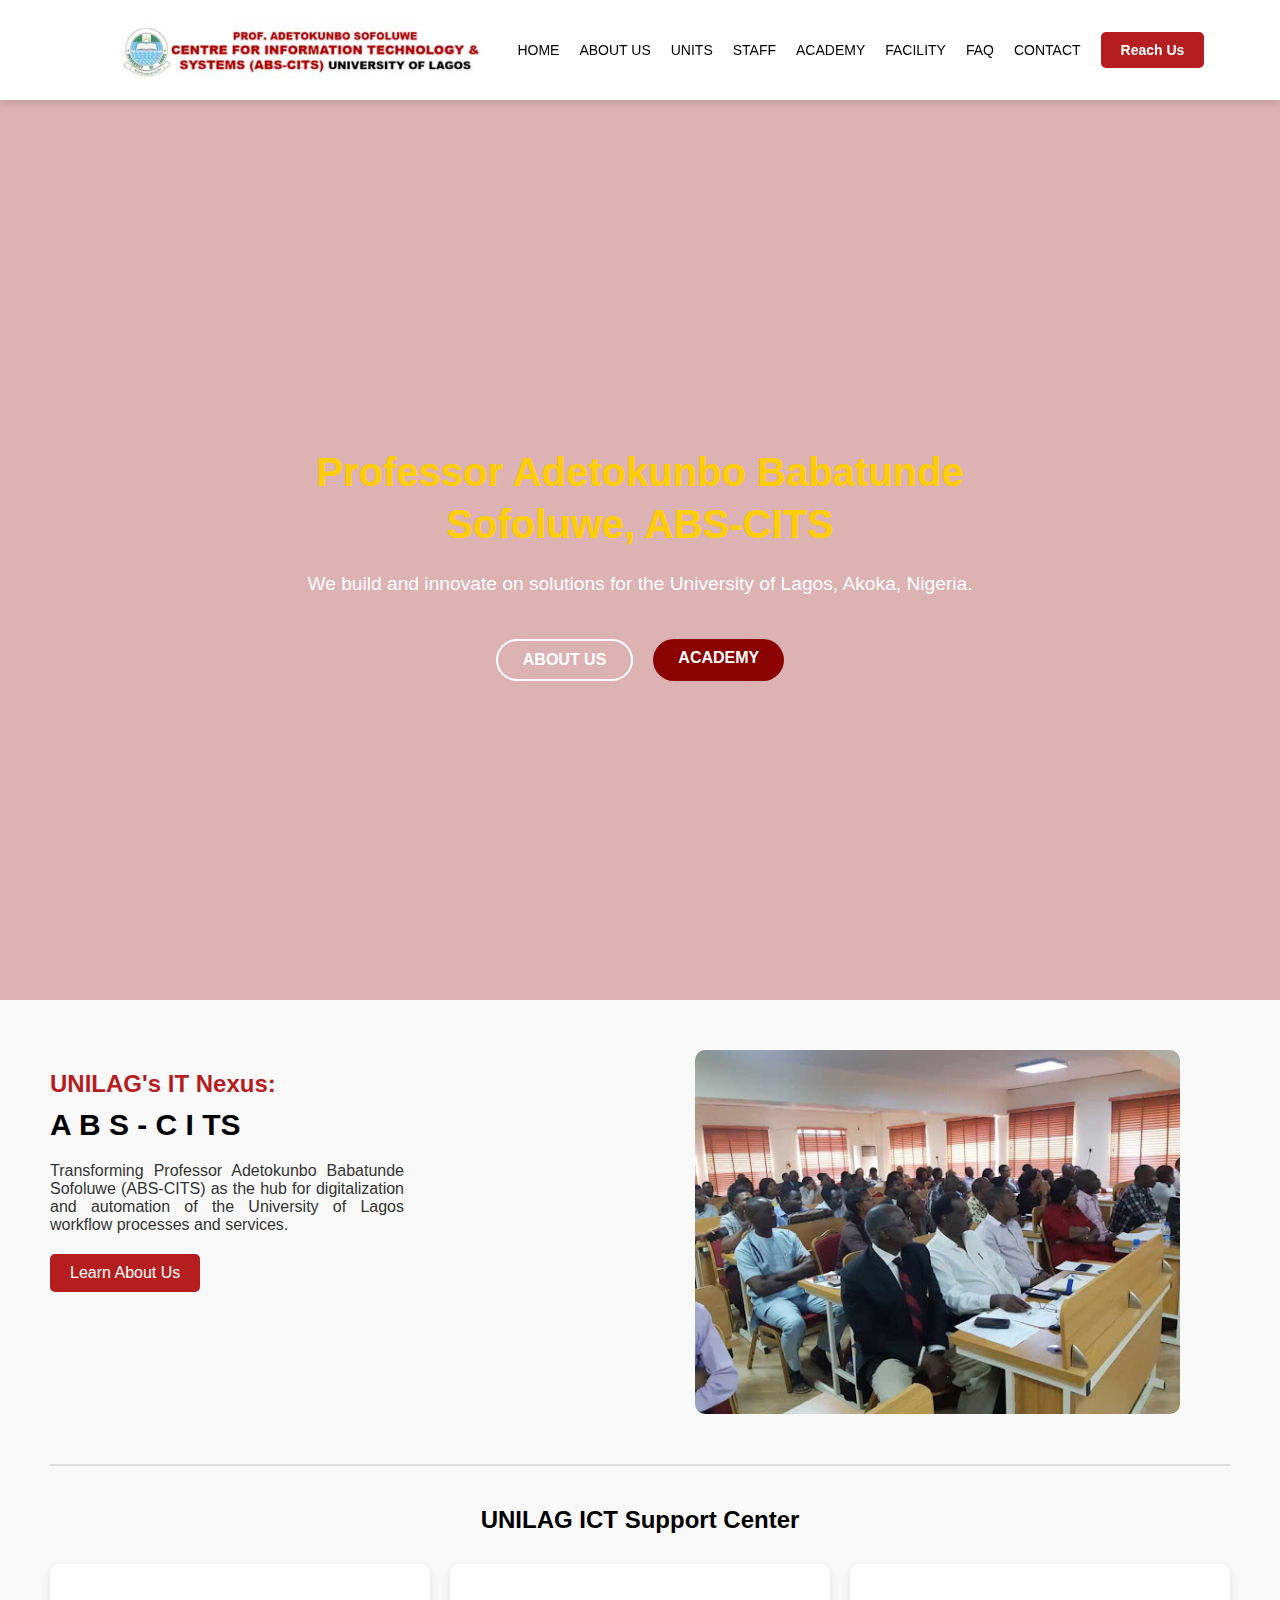
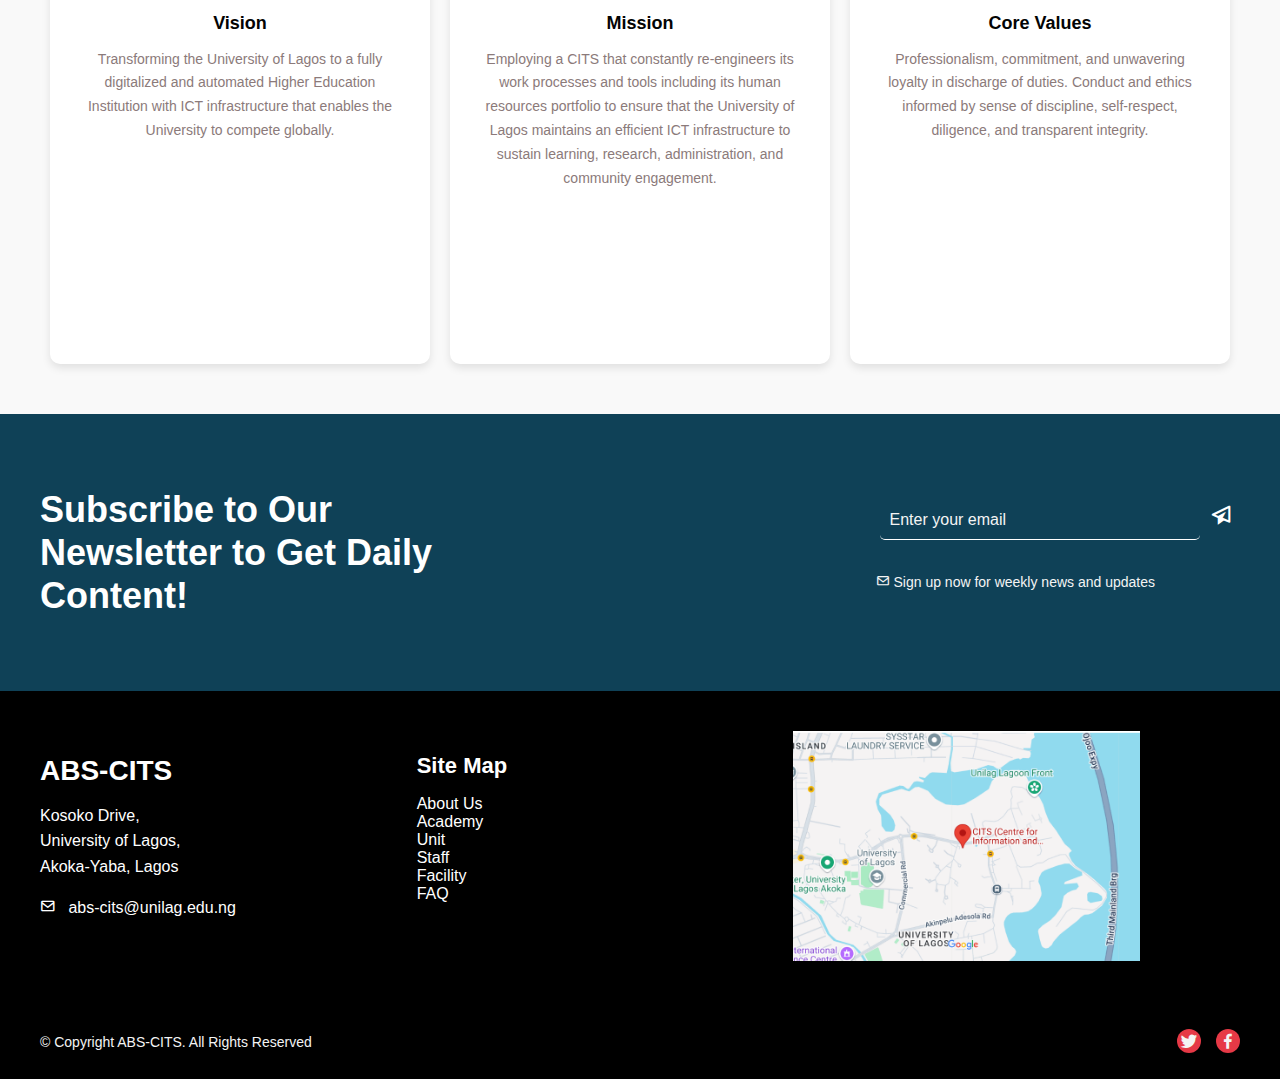
<file: CITS_PROJECT/index.html>
<!DOCTYPE html>
<html lang="en">
<head>
  <meta charset="UTF-8">
  <meta name="viewport" content="width=device-width, initial-scale=1.0">
  <title>Navigation Bar</title>
  <link rel="stylesheet" href="styles.css">
  <link href='https://unpkg.com/boxicons@2.1.1/css/boxicons.min.css' rel='stylesheet'>

</head>
<body>
  <nav class="navbar">
    <div class="logo">
      <img src="logoo.png" alt="Logo" class="logo-img">
    </div>
    <ul class="nav-links">
      <li><a href="index.html">HOME</a></li>
      <li><a href="About.html">ABOUT US</a></li>
      <li><a href="#units">UNITS</a></li>
      <li><a href="staff.html">STAFF</a></li>
      <li><a href="academy.html">ACADEMY</a></li>
      <li><a href="#facility">FACILITY</a></li>
      <li><a href="#faq">FAQ</a></li>
      <li><a href="#contact">CONTACT</a></li>
      <li><a href="#reach-us" class="btn">Reach Us</a></li>
    </ul>
  </nav>

  <section class="homepage">
    <div class="content">
      <h1 id="homepage-heading">Professor Adetokunbo Babatunde Sofoluwe, ABS-CITS</h1>
      <p id="homepage-paragraph">We build and innovate on solutions for the University of Lagos, Akoka, Nigeria.</p>
      <div class="homepage-buttons">
        <a href="About.html" class="btn-outline">About Us</a>
        <a href="academy.html" class="btn-fill">Academy</a>
      </div>
    </div>
    <div class="red-overlay"></div>
  </section>


  <!-- Section after the homepage -->
  <section class="ict-support-center">
    <div class="content-container">
     
        <div class="ict-header">
            <div class="text-container">
                <h2>UNILAG's IT Nexus: <span>A B S - C I TS</span></h2>
                <p>Transforming Professor Adetokunbo Babatunde Sofoluwe (ABS-CITS) as the hub for digitalization and automation of the University of Lagos workflow processes and services.</p>
                <a href="#" class="learn-more">Learn About Us</a>
            </div>
            <div class="image-container">
                <img src="aboutt.jpg" alt="Meeting Image">
            </div>
        </div>
    </div>

    <div class="support-values">
      <hr class="section-divider">
        <h3>UNILAG ICT Support Center</h3>
        <div class="values-container">
            <div class="value-box">
                <h4>Vision</h4>
                <p>Transforming the University of Lagos to a fully digitalized and automated Higher Education Institution with ICT infrastructure that enables the University to compete globally.</p>
            </div>
            <div class="value-box">
                <h4>Mission</h4>
                <p>Employing a CITS that constantly re-engineers its work processes and tools including its human resources portfolio to ensure that the University of Lagos maintains an efficient ICT infrastructure to sustain learning, research, administration, and community engagement.</p>
            </div>
            <div class="value-box">
                <h4>Core Values</h4>
                <p>Professionalism, commitment, and unwavering loyalty in discharge of duties. Conduct and ethics informed by sense of discipline, self-respect, diligence, and transparent integrity.</p>
            </div>
        </div>
    </div>
</section>



<section class="newsletter-section">
  <div class="newsletter-container">
    <div class="newsletter-text">
      <h1>Subscribe to Our Newsletter to Get Daily Content!</h1>
    </div>
    <div class="newsletter-form">
      <form>
        <input type="email" placeholder="Enter your email" required />
        <button type="submit">
          <i class='bx bx-paper-plane'></i> <!-- Boxicon for paper plane -->
        </button>
      </form>
      <div class="signup-text">
        <p><i class='bx bx-envelope'></i> Sign up now for weekly news and updates</p> <!-- Boxicon for email -->
      </div>
    </div>
  </div>
</section>



<section class="footer-section">
  <div class="footer-container">
    <!-- Left column (ABS-CITS Address) -->
    <div class="footer-left">
      <h2>ABS-CITS</h2>
      <p>Kosoko Drive,<br>University of Lagos,<br>Akoka-Yaba, Lagos</p>
      <p><i class='bx bx-envelope'></i> abs-cits@unilag.edu.ng</p>
    </div>

    <!-- Middle column (Site Map) -->
    <div class="footer-middle">
      <h3>Site Map</h3>
      <ul>
        <li><a href="About.html">About Us</a></li>
        <li><a href="academy.html">Academy</a></li>
        <li><a href="Unit.html">Unit</a></li>
        <li><a href="staff.html">Staff</a></li>
        <li><a href="Facility.html">Facility</a></li>
        <li><a href="FAQ.html">FAQ</a></li>
      </ul>
    </div>

    <!-- Right column (Map) -->
    <div class="footer-right">
      <img src="map.png" alt="Map" />
    </div>
  </div>
</section>



<footer class="footer-bottom">
  <div class="footer-bottom-container">
    <!-- Left Section: Copyright Text -->
    <p class="copyright-text">© Copyright ABS-CITS. All Rights Reserved</p>

    <!-- Right Section: Social Media Icons -->
    <div class="social-icons">
      <a href="#" class="social-link"><i class='bx bxl-twitter'></i></a>
      <a href="#" class="social-link"><i class='bx bxl-facebook'></i></a>
    </div>
  </div>
</footer>



  

  
  
  <script src="script.js"></script>
</body>
</html>
</file>
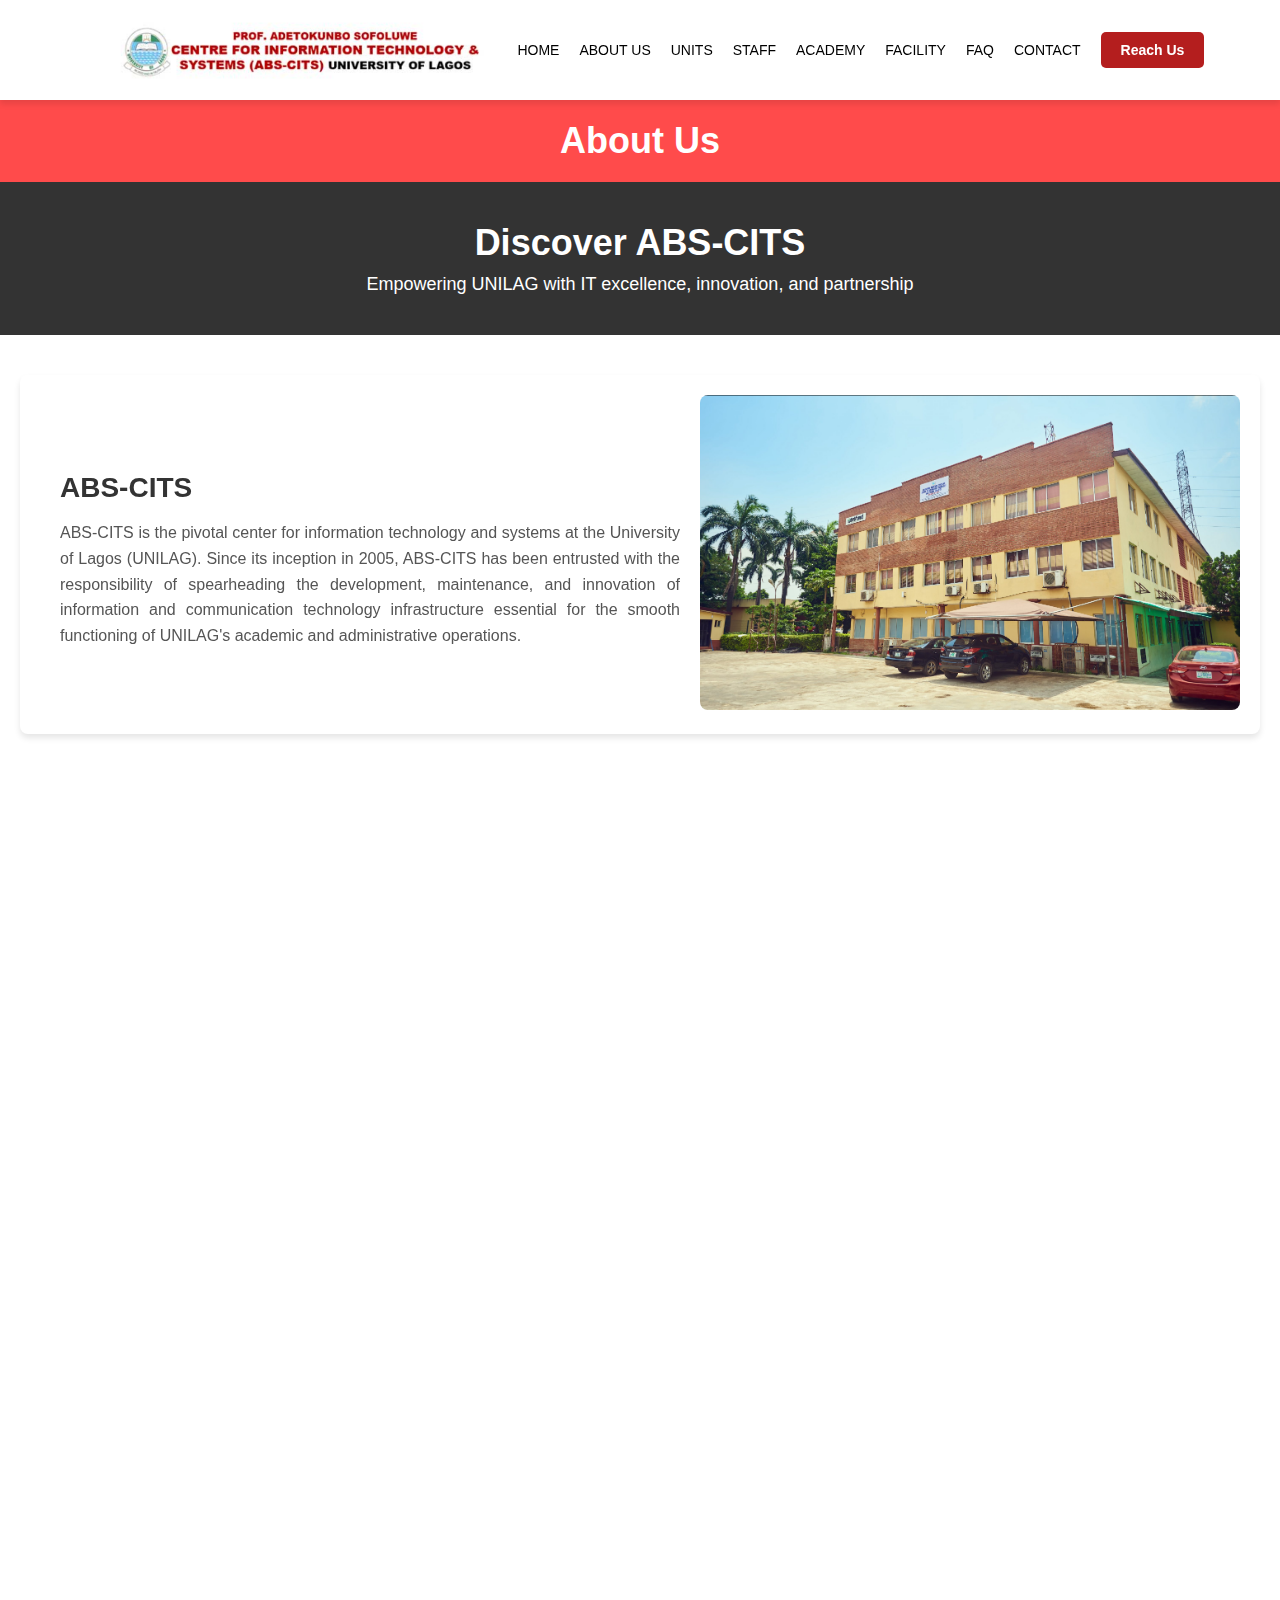
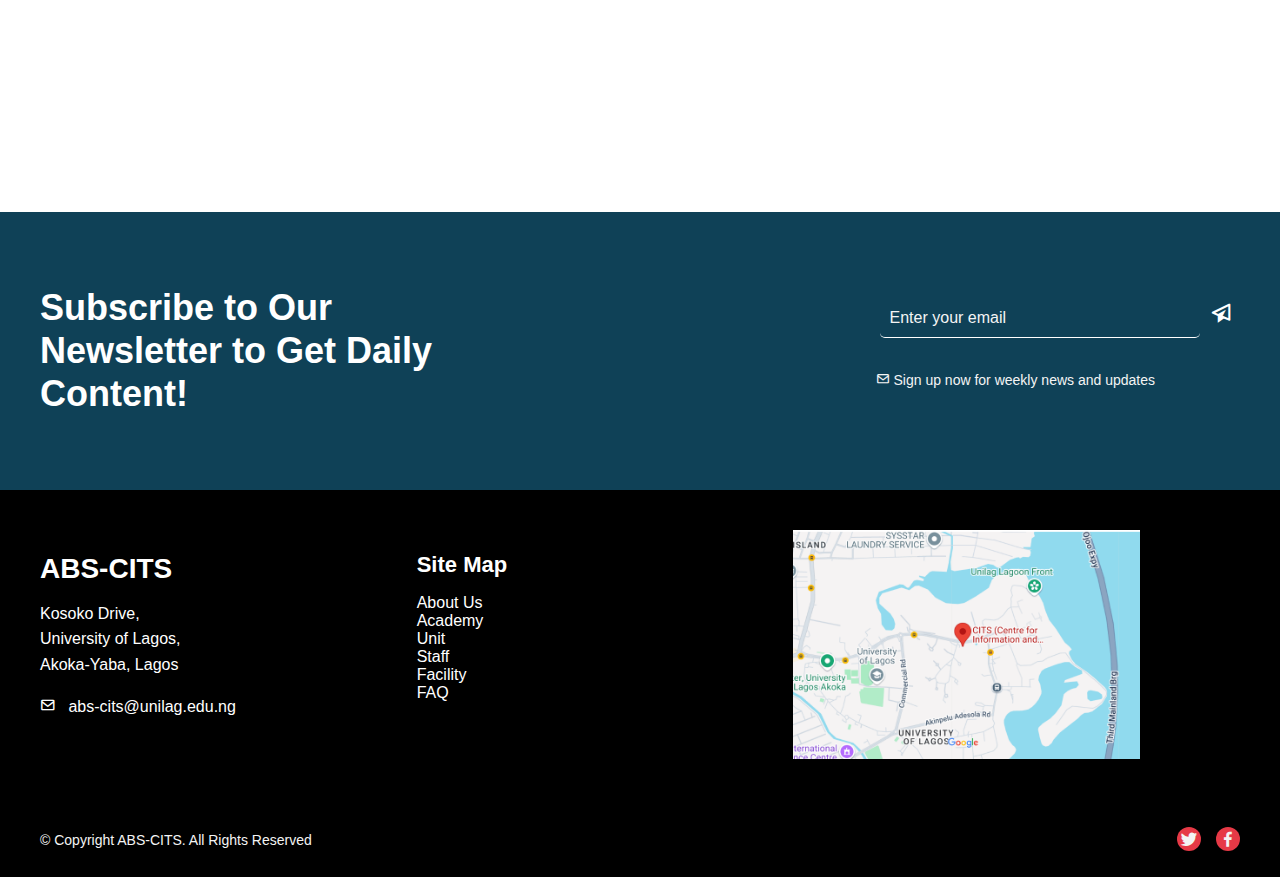
<file: CITS_PROJECT/About.html>
<!DOCTYPE html>
<html lang="en">
<head>
  <meta charset="UTF-8">
  <meta name="viewport" content="width=device-width, initial-scale=1.0">
  <title>About Us - ABS-CITS</title>
  <link rel="stylesheet" href="https://unpkg.com/aos@next/dist/aos.css" />
  <link href='https://unpkg.com/boxicons@2.1.1/css/boxicons.min.css' rel='stylesheet'>
  <link rel="stylesheet" href="about.css">
    </head>
<body>
  <nav class="navbar">
    <div class="logo">
      <img src="logoo.png" alt="Logo" class="logo-img">
    </div>
    <ul class="nav-links">
      <li><a href="index.html">HOME</a></li>
      <li><a href="About.html">ABOUT US</a></li>
      <li><a href="#units">UNITS</a></li>
      <li><a href="staff.html">STAFF</a></li>
      <li><a href="academy.html">ACADEMY</a></li>
      <li><a href="#facility">FACILITY</a></li>
      <li><a href="#faq">FAQ</a></li>
      <li><a href="#contact">CONTACT</a></li>
      <li><a href="#reach-us" class="btn">Reach Us</a></li>
    </ul>
  </nav>



  <div class="about-header">
    <h1>About Us</h1>
  </div>

  <div class="discover-section">
    <h2>Discover ABS-CITS</h2>
    <p>Empowering UNILAG with IT excellence, innovation, and partnership</p>
  </div>

  <div class="about-section">
    <div class="about-content" data-aos="fade-right">
      <div class="about-text">
        <h3>ABS-CITS</h3>
        <p>
          ABS-CITS is the pivotal center for information technology and systems at the University of Lagos (UNILAG).
          Since its inception in 2005, ABS-CITS has been entrusted with the responsibility of spearheading the development,
          maintenance, and innovation of information and communication technology infrastructure essential for the smooth
          functioning of UNILAG's academic and administrative operations.
        </p>
      </div>
      <div class="about-image">
        <img src="citsimage.png" alt="ABS-CITS Image">
      </div>
    </div>

    <div class="about-content" data-aos="fade-left">
      <div class="about-image">
        <img src="aboutt.jpg" alt="ABS-CITS Image">
      </div>
      <div class="about-text">
        <h3>Origins and Focus</h3>
        <p>
          Established as an 'umbrella unit' in 2005, ABS-CITS merged the defunct Computer Center and ICT Committees, consolidating
          their functions under a single department. Our initial focus centered on building in-house capacity and meeting the immediate
          specifications of our mandate. This included the installation of campus-wide network and the implementation of network-based
          ICT support for core university processes.
        </p>
      </div>
    </div>

    <div class="about-content" data-aos="fade-right">
      <div class="about-text">
        <h3>Core Responsibilities</h3>
        <p>
          ABS-CITS is entrusted with the crucial responsibility of developing and maintaining UNILAG's information and communication
          technology infrastructure. This includes managing email services for both staff and students, maintaining student records,
          facilitating research and academic activities, and actively participating in E-learning and innovation. We strive to enhance
          the UNILAG library and learning management system to enhance the academic experience for our community.
        </p>
      </div>
      <div class="about-image">
        <img src="aboout.jpg" alt="ABS-CITS Image">
      </div>
    </div>
  </div>



  <section class="newsletter-section">
    <div class="newsletter-container">
      <div class="newsletter-text">
        <h1>Subscribe to Our Newsletter to Get Daily Content!</h1>
      </div>
      <div class="newsletter-form">
        <form>
          <input type="email" placeholder="Enter your email" required />
          <button type="submit">
            <i class='bx bx-paper-plane'></i> <!-- Boxicon for paper plane -->
          </button>
        </form>
        <div class="signup-text">
          <p><i class='bx bx-envelope'></i> Sign up now for weekly news and updates</p> <!-- Boxicon for email -->
        </div>
      </div>
    </div>
  </section>
  
  
  
  <section class="footer-section">
    <div class="footer-container">
      <!-- Left column (ABS-CITS Address) -->
      <div class="footer-left">
        <h2>ABS-CITS</h2>
        <p>Kosoko Drive,<br>University of Lagos,<br>Akoka-Yaba, Lagos</p>
        <p><i class='bx bx-envelope'></i> abs-cits@unilag.edu.ng</p>
      </div>
  
      <!-- Middle column (Site Map) -->
      <div class="footer-middle">
        <h3>Site Map</h3>
        <ul>
          <li><a href="About.html">About Us</a></li>
          <li><a href="academy.html">Academy</a></li>
          <li><a href="Unit.html">Unit</a></li>
          <li><a href="Staff.html">Staff</a></li>
          <li><a href="Facility.html">Facility</a></li>
          <li><a href="FAQ.html">FAQ</a></li>
        </ul>
      </div>
  
      <!-- Right column (Map) -->
      <div class="footer-right">
        <img src="map.png" alt="Map" />
      </div>
    </div>
  </section>
  
  
  
  <footer class="footer-bottom">
    <div class="footer-bottom-container">
      <!-- Left Section: Copyright Text -->
      <p class="copyright-text">© Copyright ABS-CITS. All Rights Reserved</p>
  
      <!-- Right Section: Social Media Icons -->
      <div class="social-icons">
        <a href="#" class="social-link"><i class='bx bxl-twitter'></i></a>
        <a href="#" class="social-link"><i class='bx bxl-facebook'></i></a>
      </div>
    </div>
  </footer>

  














  <!-- AOS Library -->
  <script src="https://unpkg.com/aos@next/dist/aos.js"></script>
  <script>
    AOS.init({
      duration: 3000, // Duration of the animation in milliseconds
      once: false // Animation only happens once
    });
  </script>


    
    
</body>
</file>
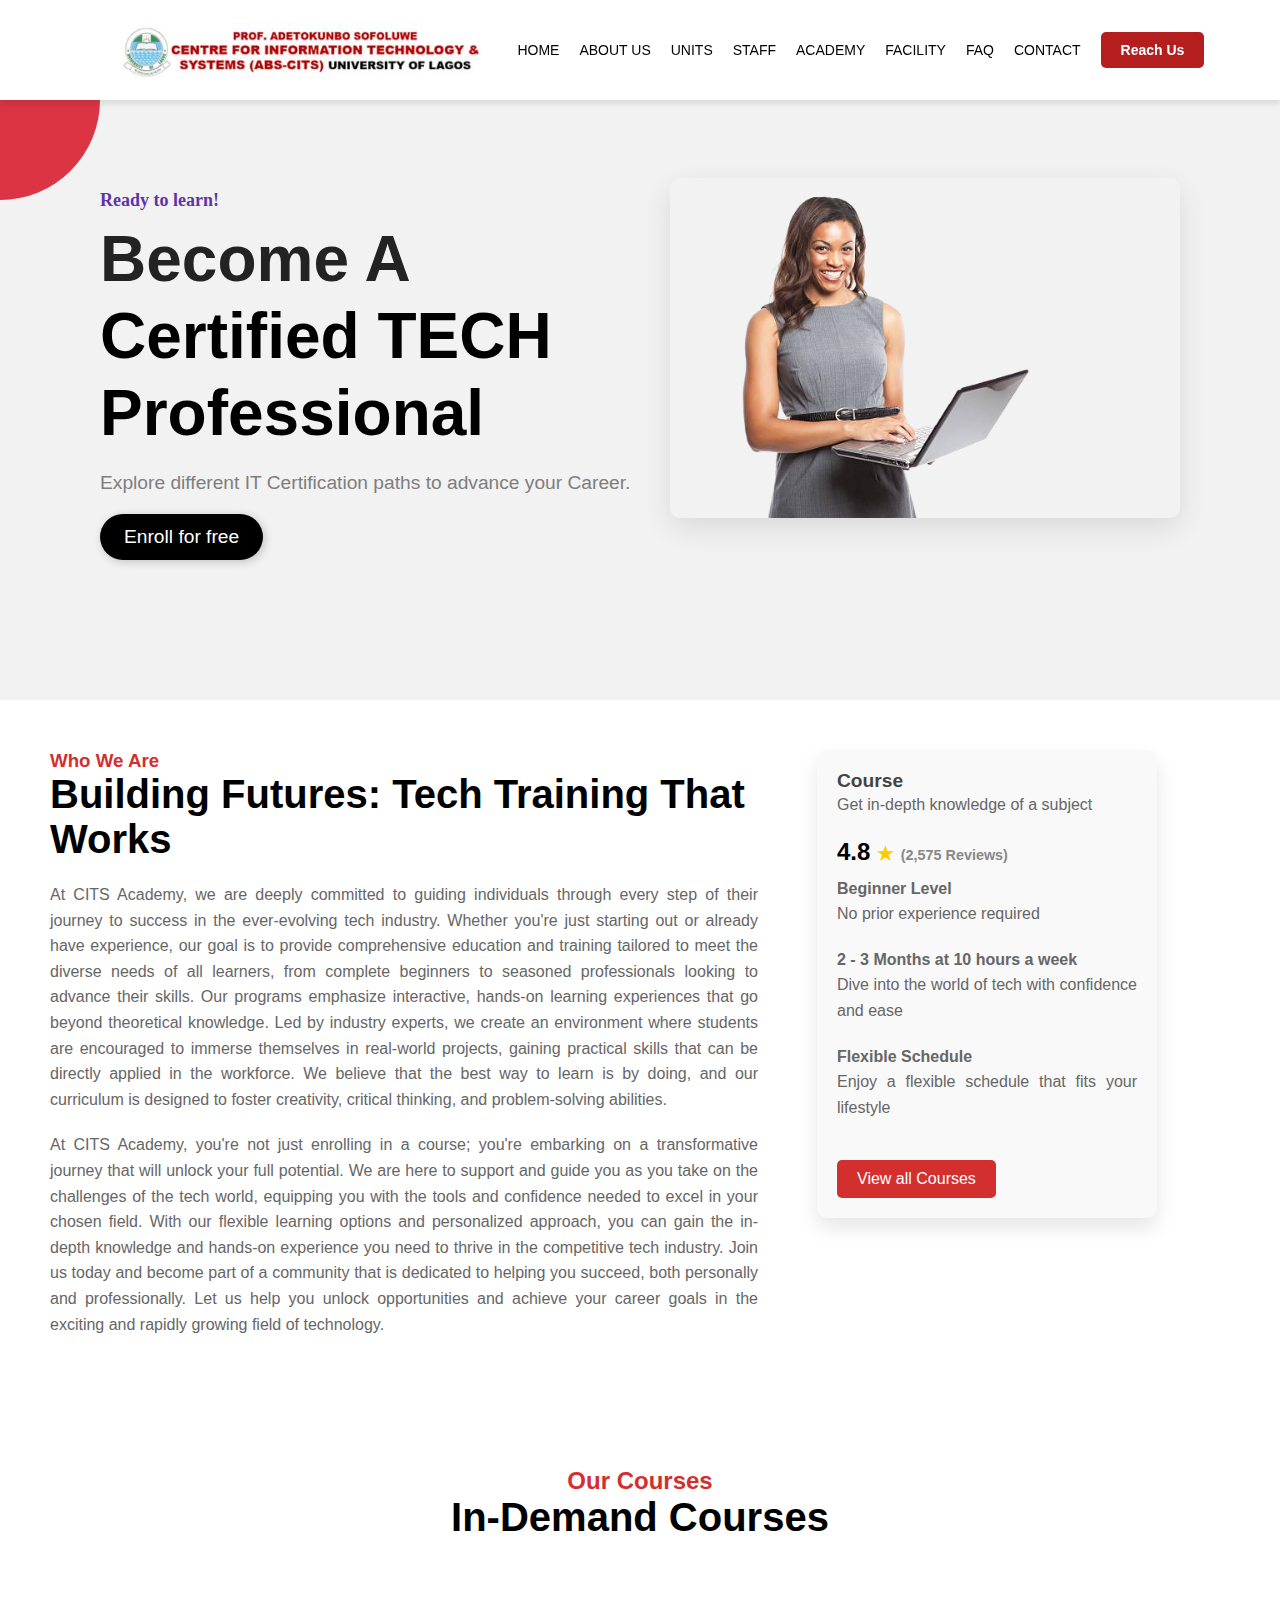
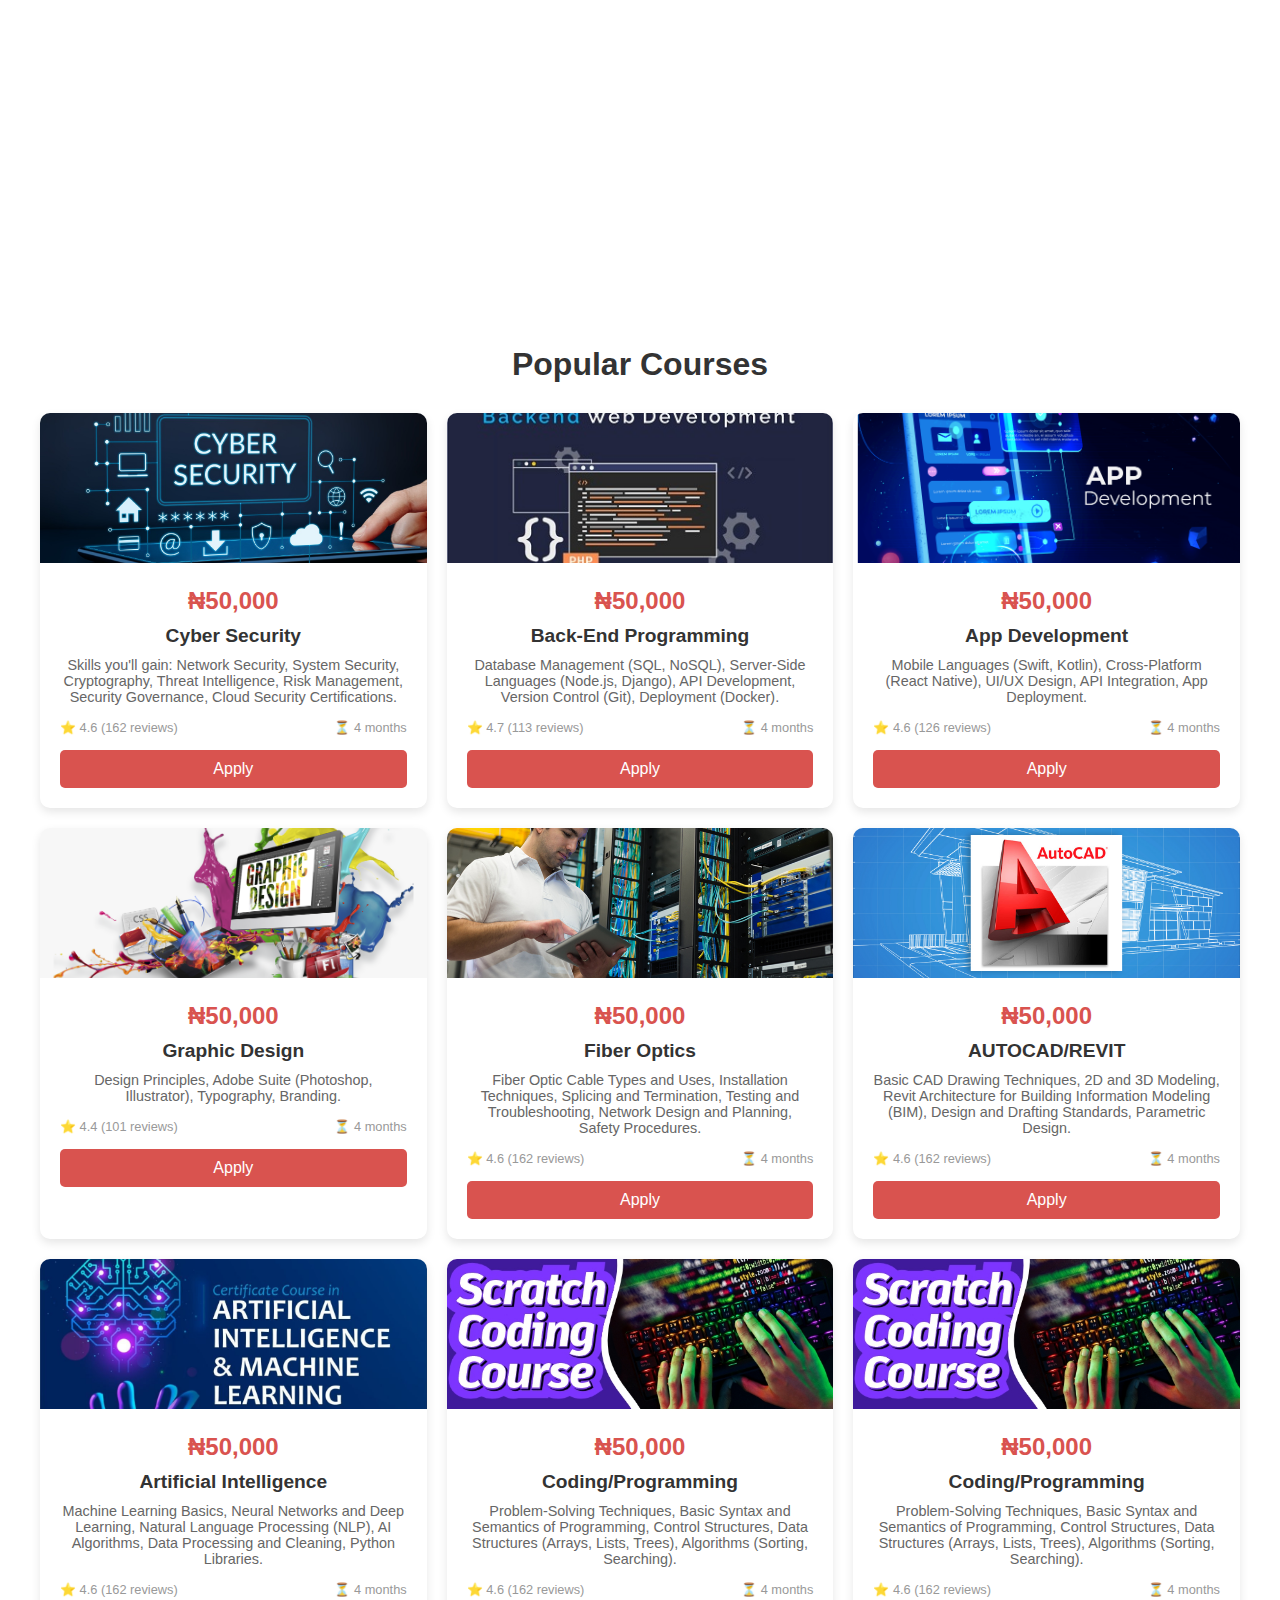
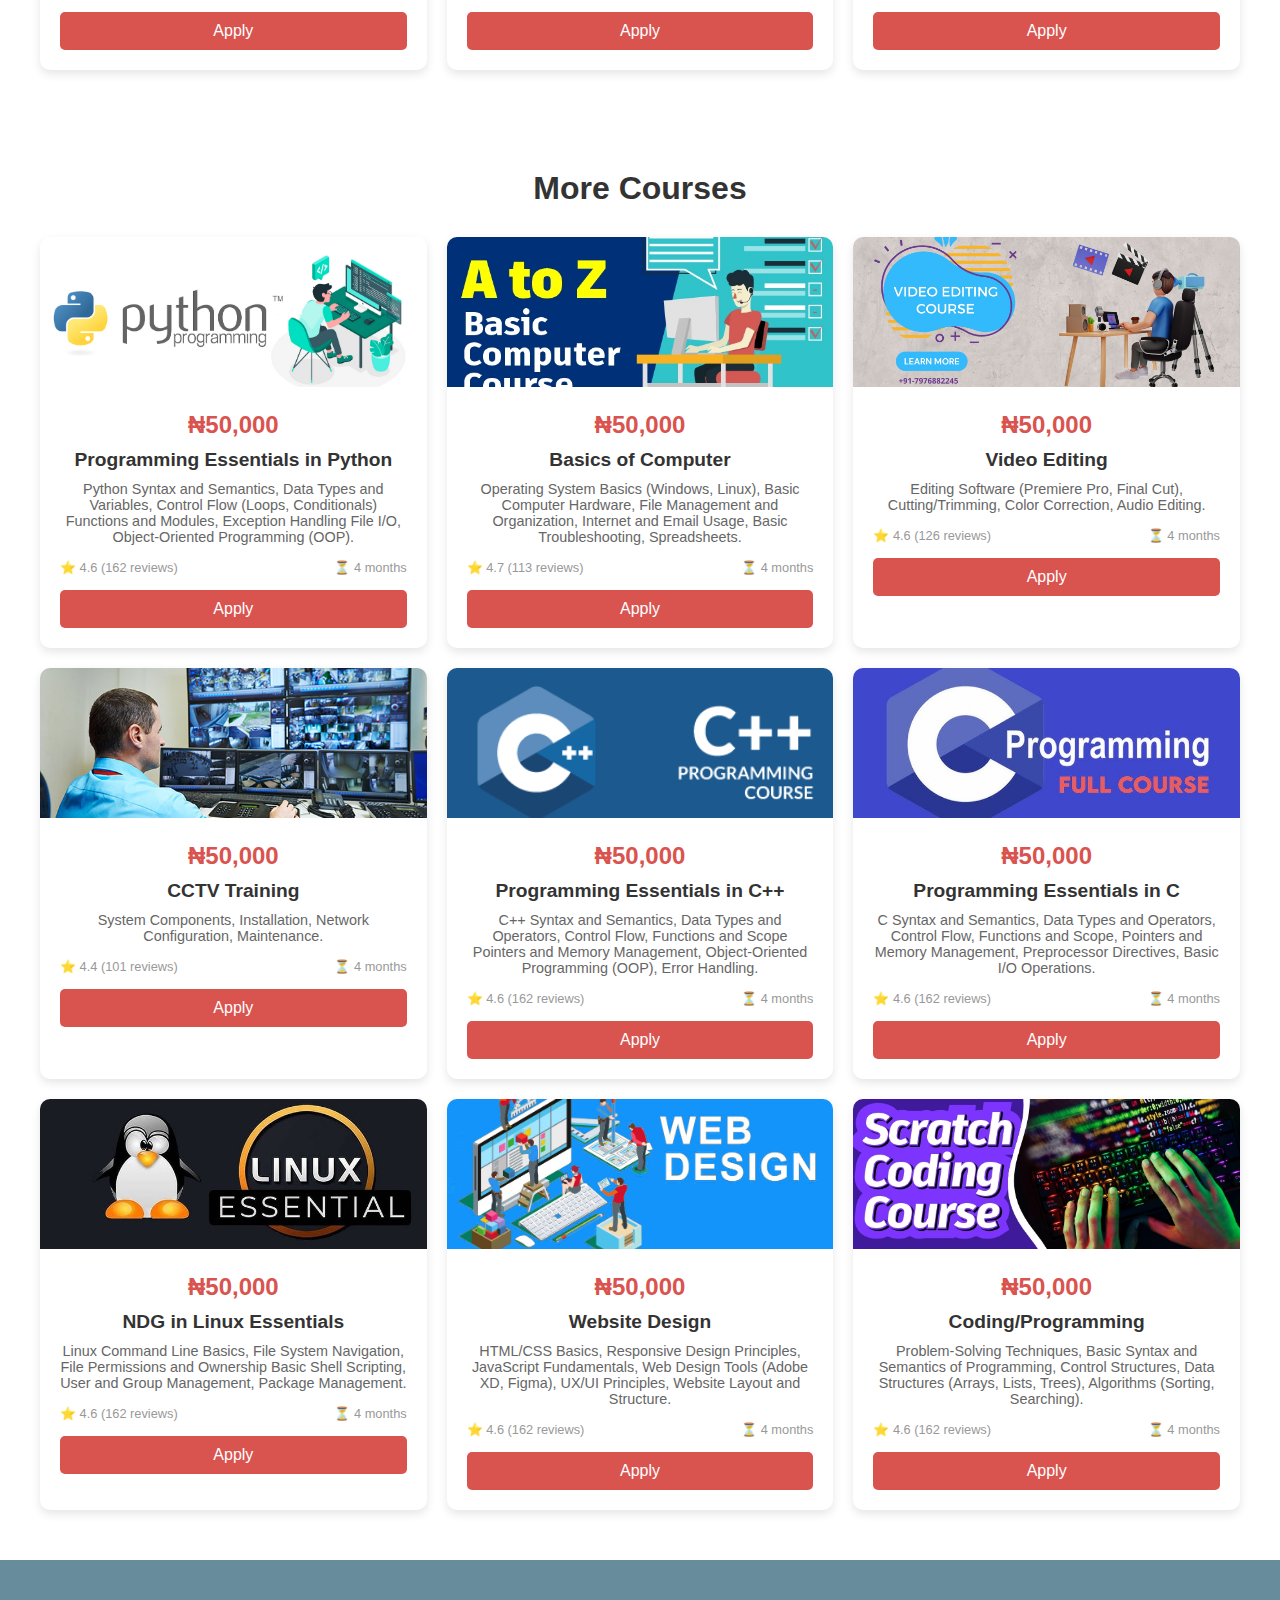
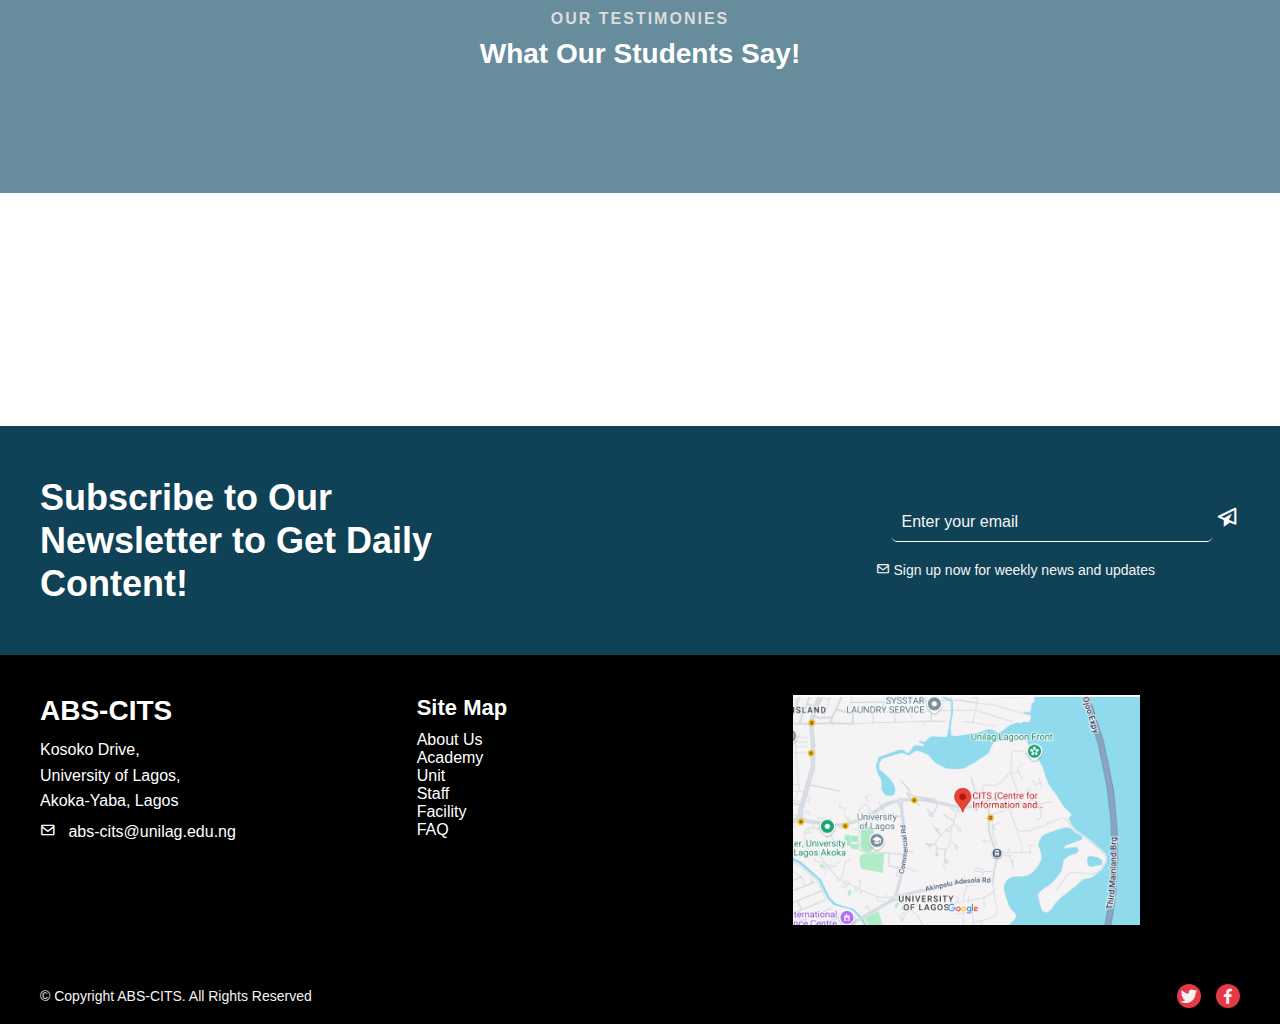
<file: CITS_PROJECT/academy.html>
<!DOCTYPE html>
<html lang="en">
<head>
  <meta charset="UTF-8">
  <meta name="viewport" content="width=device-width, initial-scale=1.0">
  <title>ACADEMY</title>
  <link rel="stylesheet" href="https://unpkg.com/aos@next/dist/aos.css" />
  <link href='https://unpkg.com/boxicons@2.1.1/css/boxicons.min.css' rel='stylesheet'>
  <link rel="stylesheet" href="academy.css">
    </head>

<body>
    <nav class="navbar">
        <div class="logo">
          <img src="logoo.png" alt="Logo" class="logo-img">
        </div>
        <ul class="nav-links">
          <li><a href="index.html">HOME</a></li>
          <li><a href="About.html">ABOUT US</a></li>
          <li><a href="#units">UNITS</a></li>
          <li><a href="staff.html">STAFF</a></li>
          <li><a href="academy.html">ACADEMY</a></li>
          <li><a href="#facility">FACILITY</a></li>
          <li><a href="#faq">FAQ</a></li>
          <li><a href="#contact">CONTACT</a></li>
          <li><a href="#reach-us" class="btn">Reach Us</a></li>
        </ul>
      </nav>
    

    <section class="hero-section">
        <div class="hero-content">
            <div class="text-container">
                <span class="subheading">Ready to learn!</span>
                <h1>Become A <span>Certified TECH Professional</span></h1>
                <p>Explore different IT Certification paths to advance your Career.</p>
                <a href="#" class="btn-enroll">Enroll for free</a>
            </div>
        </div>
        <div class="hero-image">
            <img src="womaan.png" alt="Woman with laptop">
        </div>
    </section>

    <section class="who-we-are">
        <div class="container">
          <div class="left">
            <h3>Who We Are</h3>
            <h1>Building Futures: Tech Training That Works</h1>
            <p>
                At CITS Academy, we are deeply committed to guiding individuals through every step of their journey to success in the ever-evolving tech industry. Whether you're just starting out or already have experience, our goal is to provide comprehensive education and training tailored to meet the diverse needs of all learners, from complete beginners to seasoned professionals looking to advance their skills.

                Our programs emphasize interactive, hands-on learning experiences that go beyond theoretical knowledge. Led by industry experts, we create an environment where students are encouraged to immerse themselves in real-world projects, gaining practical skills that can be directly applied in the workforce. We believe that the best way to learn is by doing, and our curriculum is designed to foster creativity, critical thinking, and problem-solving abilities.

                </p>
            <p> At CITS Academy, you're not just enrolling in a course; you're embarking on a transformative journey that will unlock your full potential. We are here to support and guide you as you take on the challenges of the tech world, equipping you with the tools and confidence needed to excel in your chosen field. With our flexible learning options and personalized approach, you can gain the in-depth knowledge and hands-on experience you need to thrive in the competitive tech industry.
                
                Join us today and become part of a community that is dedicated to helping you succeed, both personally and professionally. Let us help you unlock opportunities and achieve your career goals in the exciting and rapidly growing field of technology.

                </p>
          </div>
      
          <div class="right">
            <div class="course-info">
              <h3>Course</h3>
              <p>Get in-depth knowledge of a subject</p>
              <h4>4.8 <span class="star">★</span> <span class="reviews">(2,575 Reviews)</span></h4>
              <p><strong>Beginner Level</strong><br>No prior experience required</p>
              <p><strong>2 - 3 Months at 10 hours a week</strong><br>Dive into the world of tech with confidence and ease</p>
              <p><strong>Flexible Schedule</strong><br>Enjoy a flexible schedule that fits your lifestyle</p>
              <a href="#" class="view-courses">View all Courses</a>
            </div>
          </div>
        </div>
      
        <div class="course-section">
          <h2>Our Courses</h2>
          <h1>In-Demand Courses</h1>
      
          <div class="courses">
            <div class="course-card" data-aos="fade-up">
              <img src="data.jpg" alt="Data Analytics">
              <h4>Data Analytics</h4>
            </div>
      
            <div class="course-card" data-aos="fade-up" data-aos-delay="100">
              <img src="uiux.png" alt="UI/UX Design">
              <h4>UI/UX Design</h4>
            </div>
      
            <div class="course-card" data-aos="fade-up" data-aos-delay="200">
              <img src="coding.jpg" alt="Coding and Artificial Intelligence">
              <h4>Coding and Artificial Intelligence</h4>
            </div>
          </div>
        </div>
      </section>
      

      <section class="cards-section">
        <h2 class="section-title">Popular Courses</h2>
        <div class="cards-container">
            <!-- Card 1 -->
            <div class="card">
                <img src="cyber.jpeg" alt="Cyber Security" class="card-image">
                <div class="card-details">
                    <h3 class="card-price">₦50,000</h3>
                    <h4 class="card-title">Cyber Security</h4>
                    <p class="card-description">Skills you'll gain: Network Security, System Security, Cryptography, Threat Intelligence, Risk Management, Security Governance, Cloud Security Certifications.</p>
                    <div class="card-meta">
                        <span class="rating">⭐ 4.6 (162 reviews)</span>
                        <span class="duration">⏳ 4 months</span>
                    </div>
                    <a href="form.html" class="apply-link"><button class="apply-btn">Apply</button></a>
                </div>
            </div>

            <!-- Card 2 -->
            <div class="card">
                <img src="Backend Web dev.jpg" alt="Back-End Programming" class="card-image">
                <div class="card-details">
                    <h3 class="card-price">₦50,000</h3>
                    <h4 class="card-title">Back-End Programming</h4>
                    <p class="card-description">Database Management (SQL, NoSQL), Server-Side Languages (Node.js, Django), API Development, Version Control (Git), Deployment (Docker).</p>
                    <div class="card-meta">
                        <span class="rating">⭐ 4.7 (113 reviews)</span>
                        <span class="duration">⏳ 4 months</span>
                    </div>
                    <a href="form.html" class="apply-link"><button class="apply-btn">Apply</button></a>
                </div>
            </div>

            <!-- Card 3 -->
            <div class="card">
                <img src="app.png" alt="App Development" class="card-image">
                <div class="card-details">
                    <h3 class="card-price">₦50,000</h3>
                    <h4 class="card-title">App Development</h4>
                    <p class="card-description">Mobile Languages (Swift, Kotlin), Cross-Platform (React Native), UI/UX Design, API Integration, App Deployment.</p>
                    <div class="card-meta">
                        <span class="rating">⭐ 4.6 (126 reviews)</span>
                        <span class="duration">⏳ 4 months</span>
                    </div>
                    <a href="form.html" class="apply-link"><button class="apply-btn">Apply</button></a>
                </div>
            </div>

            <!-- Card 4 -->
            <div class="card">
                <img src="graphic.png" alt="Graphic Design" class="card-image">
                <div class="card-details">
                    <h3 class="card-price">₦50,000</h3>
                    <h4 class="card-title">Graphic Design</h4>
                    <p class="card-description">Design Principles, Adobe Suite (Photoshop, Illustrator), Typography, Branding.</p>
                    <div class="card-meta">
                        <span class="rating">⭐ 4.4 (101 reviews)</span>
                        <span class="duration">⏳ 4 months</span>
                    </div>
                    <a href="form.html" class="apply-link"><button class="apply-btn">Apply</button></a>
                </div>
            </div>

            <!-- Card 5 -->
            <div class="card">
                <img src="fibre.jpg" alt="Fiber Optics" class="card-image">
                <div class="card-details">
                    <h3 class="card-price">₦50,000</h3>
                    <h4 class="card-title">Fiber Optics</h4>
                    <p class="card-description">Fiber Optic Cable Types and Uses, Installation Techniques, Splicing and Termination, Testing and Troubleshooting, Network Design and Planning, Safety Procedures.</p>
                    <div class="card-meta">
                        <span class="rating">⭐ 4.6 (162 reviews)</span>
                        <span class="duration">⏳ 4 months</span>
                    </div>
                    <a href="form.html" class="apply-link"><button class="apply-btn">Apply</button></a>
                </div>
            </div>

            <!-- Card 6 -->
            <div class="card">
                <img src="autocad.jpg" alt="AUTOCAD/REVIT" class="card-image">
                <div class="card-details">
                    <h3 class="card-price">₦50,000</h3>
                    <h4 class="card-title">AUTOCAD/REVIT</h4>
                    <p class="card-description">Basic CAD Drawing Techniques, 2D and 3D Modeling, Revit Architecture for Building Information Modeling (BIM), Design and Drafting Standards, Parametric Design.</p>
                    <div class="card-meta">
                        <span class="rating">⭐ 4.6 (162 reviews)</span>
                        <span class="duration">⏳ 4 months</span>
                    </div>
                    <a href="form.html" class="apply-link"><button class="apply-btn">Apply</button></a>
                </div>
            </div>

            <!-- Card 7 -->
            <div class="card">
                <img src="aii.jpeg" alt="Artificial Intelligence" class="card-image">
                <div class="card-details">
                    <h3 class="card-price">₦50,000</h3>
                    <h4 class="card-title">Artificial Intelligence</h4>
                    <p class="card-description">Machine Learning Basics, Neural Networks and Deep Learning, Natural Language Processing (NLP), AI Algorithms, Data Processing and Cleaning, Python Libraries.</p>
                    <div class="card-meta">
                        <span class="rating">⭐ 4.6 (162 reviews)</span>
                        <span class="duration">⏳ 4 months</span>
                    </div>
                    <a href="form.html" class="apply-link"><button class="apply-btn">Apply</button></a>
                </div>
            </div>

            <!-- Card 8 -->
            <div class="card">
                <img src="cod.jpg" alt="Coding/Programming" class="card-image">
                <div class="card-details">
                    <h3 class="card-price">₦50,000</h3>
                    <h4 class="card-title">Coding/Programming</h4>
                    <p class="card-description">Problem-Solving Techniques, Basic Syntax and Semantics of Programming, Control Structures, Data Structures (Arrays, Lists, Trees), Algorithms (Sorting, Searching).</p>
                    <div class="card-meta">
                        <span class="rating">⭐ 4.6 (162 reviews)</span>
                        <span class="duration">⏳ 4 months</span>
                    </div>
                    <a href="form.html" class="apply-link"><button class="apply-btn">Apply</button></a>
                </div>
            </div>
            
            <!-- Card 8 -->
            <div class="card">
                <img src="cod.jpg" alt="Coding/Programming" class="card-image">
                <div class="card-details">
                    <h3 class="card-price">₦50,000</h3>
                    <h4 class="card-title">Coding/Programming</h4>
                    <p class="card-description">Problem-Solving Techniques, Basic Syntax and Semantics of Programming, Control Structures, Data Structures (Arrays, Lists, Trees), Algorithms (Sorting, Searching).</p>
                    <div class="card-meta">
                        <span class="rating">⭐ 4.6 (162 reviews)</span>
                        <span class="duration">⏳ 4 months</span>
                    </div>
                    <a href="form.html" class="apply-link"><button class="apply-btn">Apply</button></a>
                </div>
            </div>
            
        </div>
</section>


<section class="cards-section">
    <h2 class="section-title">More Courses</h2>
    <div class="cards-container">
        <!-- Card 1 -->
        <div class="card">
            <img src="python.png" alt="Cyber Security" class="card-image">
            <div class="card-details">
                <h3 class="card-price">₦50,000</h3>
                <h4 class="card-title">Programming Essentials in Python</h4>
                <p class="card-description">Python Syntax and Semantics, Data Types and Variables, Control Flow (Loops, Conditionals)
                  Functions and Modules, Exception Handling
                  File I/O, Object-Oriented Programming (OOP).</p>
                <div class="card-meta">
                    <span class="rating">⭐ 4.6 (162 reviews)</span>
                    <span class="duration">⏳ 4 months</span>
                </div>
                <a href="form.html" class="apply-link"><button class="apply-btn">Apply</button></a>
            </div>
        </div>

        <!-- Card 2 -->
        <div class="card">
            <img src="basic.jpg" alt="Back-End Programming" class="card-image">
            <div class="card-details">
                <h3 class="card-price">₦50,000</h3>
                <h4 class="card-title">Basics of Computer</h4>
                <p class="card-description">Operating System Basics (Windows, Linux), Basic Computer Hardware, File Management and Organization, Internet and Email Usage, Basic Troubleshooting, Spreadsheets.</p>
                <div class="card-meta">
                    <span class="rating">⭐ 4.7 (113 reviews)</span>
                    <span class="duration">⏳ 4 months</span>
                </div>
                <a href="form.html" class="apply-link"><button class="apply-btn">Apply</button></a>
            </div>
        </div>

        <!-- Card 3 -->
        <div class="card">
            <img src="d-video.jpg" alt="App Development" class="card-image">
            <div class="card-details">
                <h3 class="card-price">₦50,000</h3>
                <h4 class="card-title">Video Editing</h4>
                <p class="card-description">Editing Software (Premiere Pro, Final Cut), Cutting/Trimming, Color Correction, Audio Editing.</p>
                <div class="card-meta">
                    <span class="rating">⭐ 4.6 (126 reviews)</span>
                    <span class="duration">⏳ 4 months</span>
                </div>
                <a href="form.html" class="apply-link"><button class="apply-btn">Apply</button></a>
            </div>
        </div>

        <!-- Card 4 -->
        <div class="card">
            <img src="cctv.jpg" alt="Graphic Design" class="card-image">
            <div class="card-details">
                <h3 class="card-price">₦50,000</h3>
                <h4 class="card-title">CCTV Training</h4>
                <p class="card-description">System Components, Installation, Network Configuration, Maintenance.</p>
                <div class="card-meta">
                    <span class="rating">⭐ 4.4 (101 reviews)</span>
                    <span class="duration">⏳ 4 months</span>
                </div>
                <a href="form.html" class="apply-link"><button class="apply-btn">Apply</button></a>
            </div>
        </div>

        <!-- Card 5 -->
        <div class="card">
            <img src="c++.png" alt="Fiber Optics" class="card-image">
            <div class="card-details">
                <h3 class="card-price">₦50,000</h3>
                <h4 class="card-title">Programming Essentials in C++</h4>
                <p class="card-description">C++ Syntax and Semantics, Data Types and Operators, Control Flow, Functions and Scope
                  Pointers and Memory Management, Object-Oriented Programming (OOP), Error Handling.</p>
                <div class="card-meta">
                    <span class="rating">⭐ 4.6 (162 reviews)</span>
                    <span class="duration">⏳ 4 months</span>
                </div>
                <a href="form.html" class="apply-link"><button class="apply-btn">Apply</button></a>
            </div>
        </div>

        <!-- Card 6 -->
        <div class="card">
            <img src="c.jpg" alt="AUTOCAD/REVIT" class="card-image">
            <div class="card-details">
                <h3 class="card-price">₦50,000</h3>
                <h4 class="card-title">Programming Essentials in C</h4>
                <p class="card-description">C Syntax and Semantics, Data Types and Operators, Control Flow, Functions and Scope, Pointers and Memory Management, Preprocessor Directives, Basic I/O Operations.</p>
                <div class="card-meta">
                    <span class="rating">⭐ 4.6 (162 reviews)</span>
                    <span class="duration">⏳ 4 months</span>
                </div>
                <a href="form.html" class="apply-link"><button class="apply-btn">Apply</button></a>
            </div>
        </div>

        <!-- Card 7 -->
        <div class="card">
            <img src="ndgg.jpg" alt="Artificial Intelligence" class="card-image">
            <div class="card-details">
                <h3 class="card-price">₦50,000</h3>
                <h4 class="card-title">NDG in Linux Essentials</h4>
                <p class="card-description">Linux Command Line Basics, File System Navigation, File Permissions and Ownership
                  Basic Shell Scripting, User and Group Management, Package Management.</p>
                <div class="card-meta">
                    <span class="rating">⭐ 4.6 (162 reviews)</span>
                    <span class="duration">⏳ 4 months</span>
                </div>
                <a href="form.html" class="apply-link"><button class="apply-btn">Apply</button></a>
            </div>
        </div>

        <!-- Card 8 -->
        <div class="card">
            <img src="webdesign.jpg" alt="Coding/Programming" class="card-image">
            <div class="card-details">
                <h3 class="card-price">₦50,000</h3>
                <h4 class="card-title">Website Design</h4>
                <p class="card-description">HTML/CSS Basics, Responsive Design Principles, JavaScript Fundamentals, Web Design Tools (Adobe XD, Figma), UX/UI Principles, Website Layout and Structure.</p>
                <div class="card-meta">
                    <span class="rating">⭐ 4.6 (162 reviews)</span>
                    <span class="duration">⏳ 4 months</span>
                </div>
                <a href="form.html" class="apply-link"><button class="apply-btn">Apply</button></a>
            </div>
        </div>

        <!-- Card 8 -->
        <div class="card">
            <img src="cod.jpg" alt="Coding/Programming" class="card-image">
            <div class="card-details">
                <h3 class="card-price">₦50,000</h3>
                <h4 class="card-title">Coding/Programming</h4>
                <p class="card-description">Problem-Solving Techniques, Basic Syntax and Semantics of Programming, Control Structures, Data Structures (Arrays, Lists, Trees), Algorithms (Sorting, Searching).</p>
                <div class="card-meta">
                    <span class="rating">⭐ 4.6 (162 reviews)</span>
                    <span class="duration">⏳ 4 months</span>
                </div>
                <a href="form.html" class="apply-link"><button class="apply-btn">Apply</button></a>
            </div>
        </div>
    </div>
</section>

<section class="testimonials-section">
    <div class="intro">
      <h3>Our Testimonies</h3>
      <h2>What Our Students Say!</h2>
    </div>
    <div class="testimonials">
      <div class="testimonial-card">
        <h4>Website Design</h4>
        <p>
          I learnt how to build websites using the latest technologies. I can now develop different websites with the skills I learnt at the Academy.
        </p>
        <div class="user-info">
          <img src="lady.jpg" alt="Roseline Lawson">
          <span>Roseline Lawson</span>
        </div>
      </div>
      <div class="testimonial-card">
        <h4>Graphic Design</h4>
        <p>
          Thanks to the ABS-CITS Academy. I enrolled in the online classes. Good teacher. Practical Session. I am now able to design using graphic tools.
        </p>
        <div class="user-info">
          <img src="a man.jpg" alt="Kings Harris">
          <span>Kings Harris</span>
        </div>
      </div>
      <div class="testimonial-card">
        <h4>Digital Marketing</h4>
        <p>
          It was an opportunity to learn Digital Marketing from the Academy. Practical Training. Very insightful. Thanks to the teachers. Great place to be.
        </p>
        <div class="user-info">
          <img src="man2.jpg" alt="Richard Moses">
          <span>Richard Moses</span>
        </div>
      </div>
    </div>
  </section>

  <section class="newsletter-section">
    <div class="newsletter-container">
      <div class="newsletter-text">
        <h1>Subscribe to Our Newsletter to Get Daily Content!</h1>
      </div>
      <div class="newsletter-form">
        <form>
          <input type="email" placeholder="Enter your email" required />
          <button type="submit">
            <i class='bx bx-paper-plane'></i> <!-- Boxicon for paper plane -->
          </button>
        </form>
        <div class="signup-text">
          <p><i class='bx bx-envelope'></i> Sign up now for weekly news and updates</p> <!-- Boxicon for email -->
        </div>
      </div>
    </div>
  </section>
  
  
  
  <section class="footer-section">
    <div class="footer-container">
      <!-- Left column (ABS-CITS Address) -->
      <div class="footer-left">
        <h2>ABS-CITS</h2>
        <p>Kosoko Drive,<br>University of Lagos,<br>Akoka-Yaba, Lagos</p>
        <p><i class='bx bx-envelope'></i> abs-cits@unilag.edu.ng</p>
      </div>
  
      <!-- Middle column (Site Map) -->
      <div class="footer-middle">
        <h3>Site Map</h3>
        <ul>
          <li><a href="About.html">About Us</a></li>
          <li><a href="academy.html">Academy</a></li>
          <li><a href="Unit.html">Unit</a></li>
          <li><a href="staff.html">Staff</a></li>
          <li><a href="Facility.html">Facility</a></li>
          <li><a href="FAQ.html">FAQ</a></li>
        </ul>
      </div>
  
      <!-- Right column (Map) -->
      <div class="footer-right">
        <img src="map.png" alt="Map" />
      </div>
    </div>
  </section>
  
  
  
  <footer class="footer-bottom">
    <div class="footer-bottom-container">
      <!-- Left Section: Copyright Text -->
      <p class="copyright-text">© Copyright ABS-CITS. All Rights Reserved</p>
  
      <!-- Right Section: Social Media Icons -->
      <div class="social-icons">
        <a href="#" class="social-link"><i class='bx bxl-twitter'></i></a>
        <a href="#" class="social-link"><i class='bx bxl-facebook'></i></a>
      </div>
    </div>
  </footer>
  
  
  
  

    



     <!-- AOS Library -->
  <script src="https://unpkg.com/aos@next/dist/aos.js"></script>
  <script>
    AOS.init({
      duration: 3000, // Duration of the animation in milliseconds
      once: false // Animation only happens once
    });
  </script>
</body>
</file>
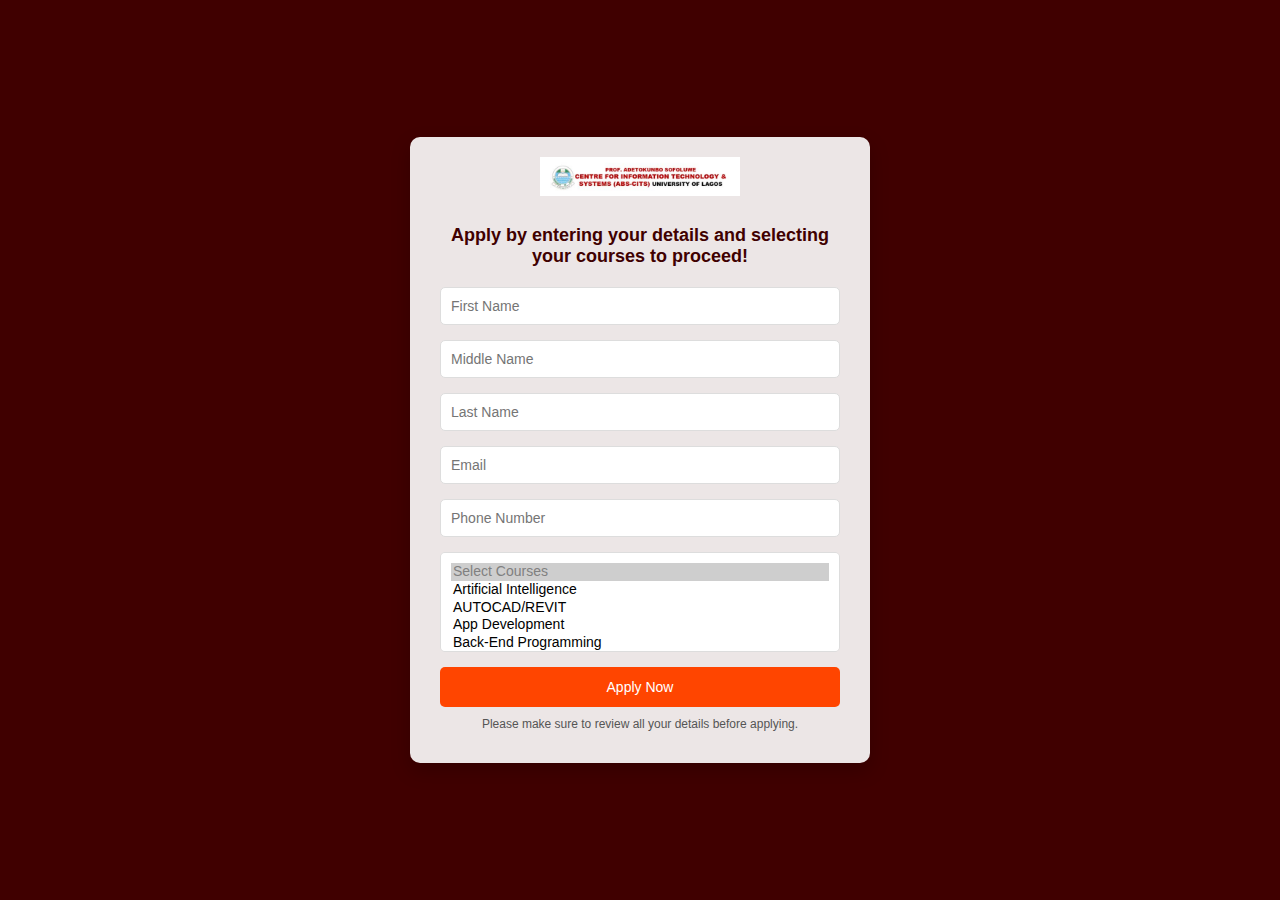
<file: CITS_PROJECT/form.html>
<!DOCTYPE html>
<html lang="en">
<head>
    <meta charset="UTF-8">
    <meta name="viewport" content="width=device-width, initial-scale=1.0">
    <title>ICT Course Form</title>
    <link rel="stylesheet" href="form.css">
</head>
<body>
    <div class="form-container">
        <div class="form-header">
            <img src="logoo.png" alt="Logo" class="logo">
            <h2>Apply by entering your details and selecting your courses to proceed!</h2>
        </div>
        <form action="/submit" method="POST" class="form">
            <input type="text" name="first_name" placeholder="First Name" required>
            <input type="text" name="middle_name" placeholder="Middle Name">
            <input type="text" name="last_name" placeholder="Last Name" required>
            <input type="email" name="email" placeholder="Email" required>
            <input type="tel" name="phone_number" placeholder="Phone Number" required>
            <select name="courses[]" multiple required>
                <option value="" disabled selected>Select Courses</option>
                <option value="artificial_intelligence">Artificial Intelligence</option>
                <option value="autocad_revit">AUTOCAD/REVIT</option>
                <option value="app_development">App Development</option>
                <option value="back_end_programming">Back-End Programming</option>
                <option value="basic_computer">Basics of Computer</option>
                <option value="c_plus">Programming Essentials in C</option>
                <option value="c_plus_plus">Programming Essentials in C++</option>
                <option value="cctv_training">CCTV Training</option>
                <option value="coding_programming">Coding/Programming</option>
                <option value="fiber_optics">Fiber Optics</option>
                <option value="c_plus_plus">NDG in Linux Essentials</option>
                <option value="graphic_design">Graphic Design</option>
                <option value="programming_essentials_python">Programming Essentials in Python</option>
                <option value="uiux_design">UI/UX Design</option>
                <option value="video_editing">Video Editing</option>
                <option value="video_editing">Web Design</option>
                
            </select>
            <button type="submit">Apply Now</button>
        </form>
        <p class="reminder_message">Please make sure to review all your details before applying.</p>
    </div>
</body>
</html>
</file>
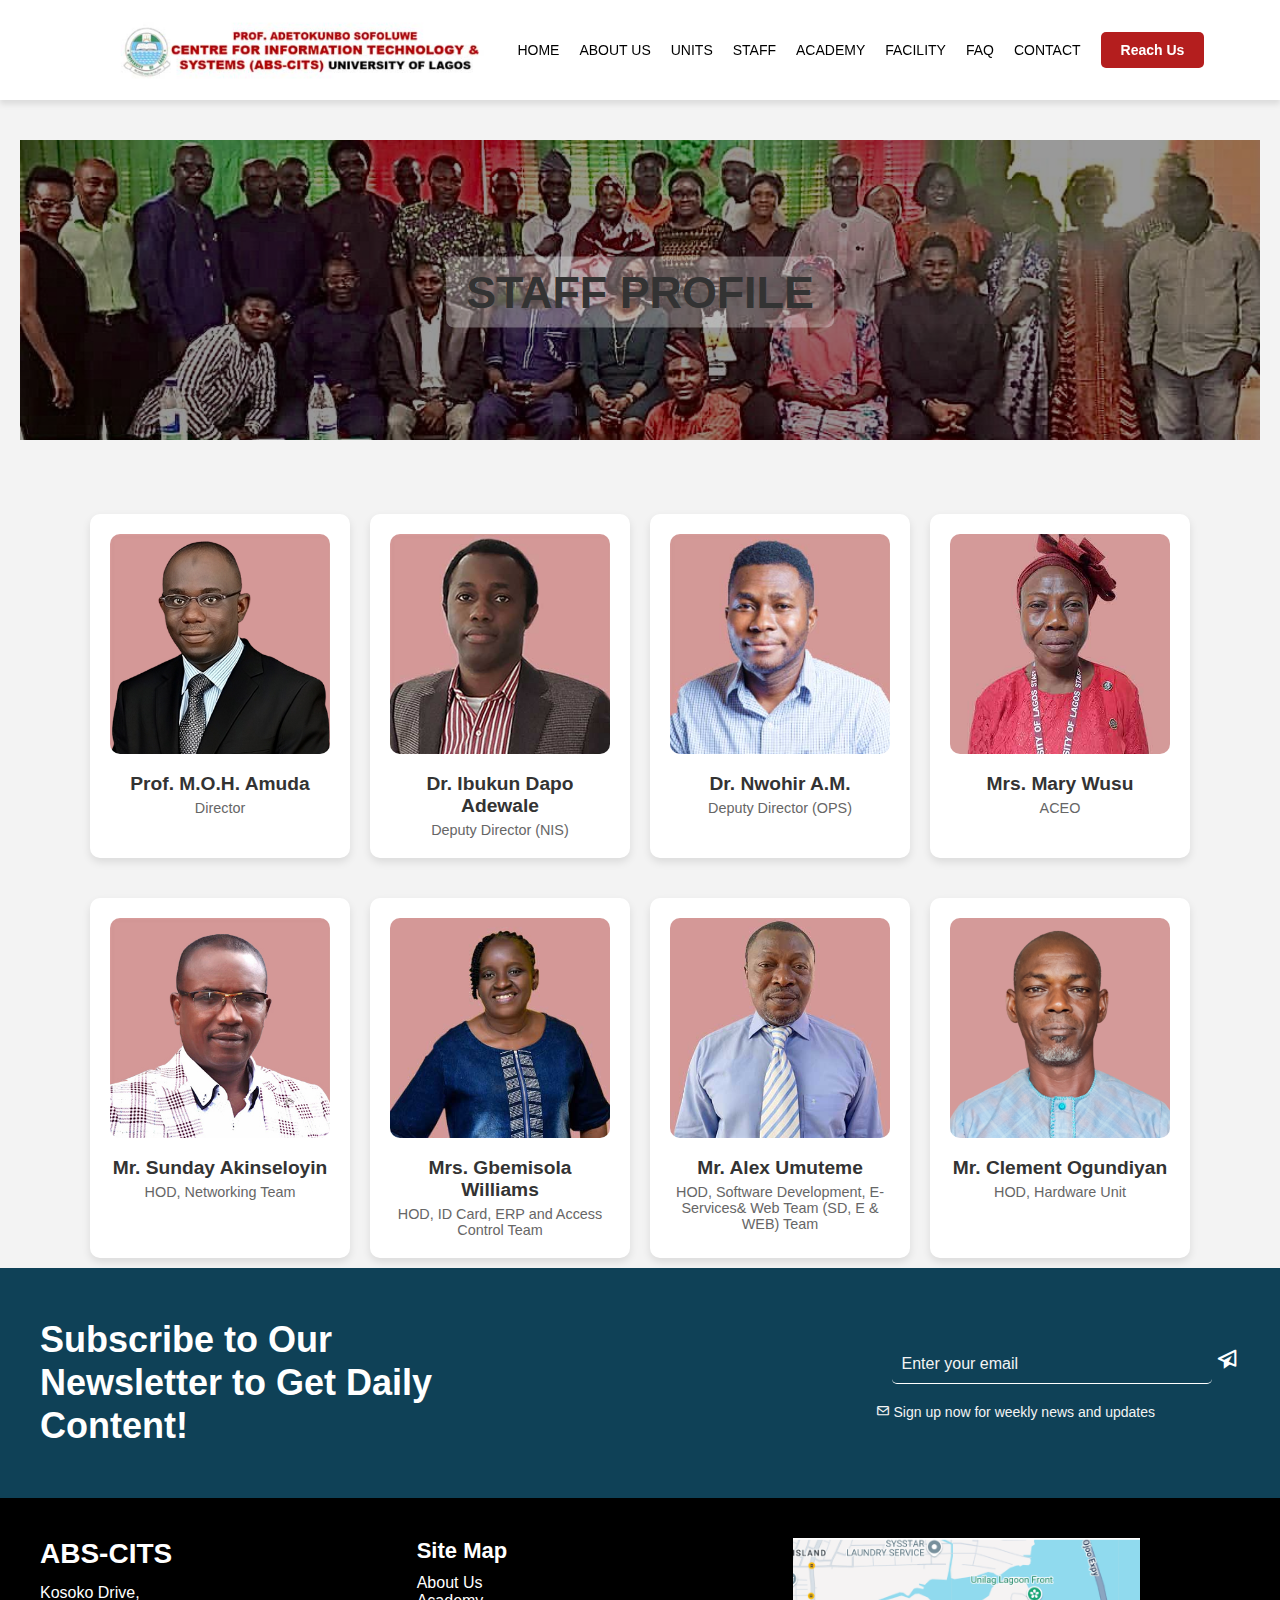
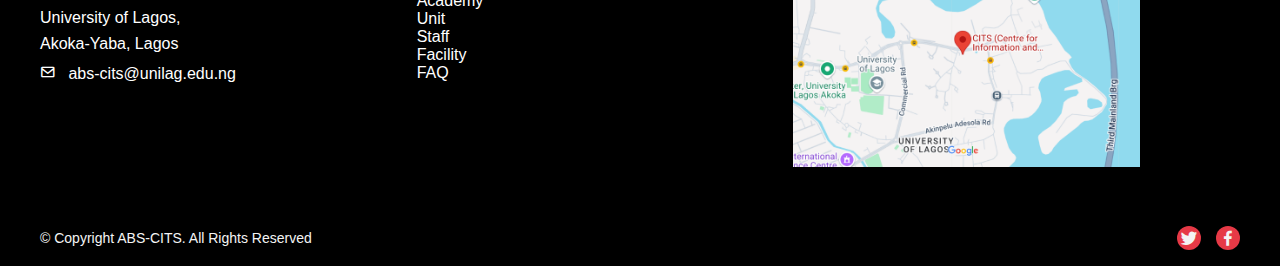
<file: CITS_PROJECT/staff.html>
<!DOCTYPE html>
<html lang="en">
<head>
  <meta charset="UTF-8">
  <meta name="viewport" content="width=device-width, initial-scale=1.0">
  <title>About Us - ABS-CITS</title>
  <link href='https://unpkg.com/boxicons@2.1.1/css/boxicons.min.css' rel='stylesheet'>
  <link rel="stylesheet" href="https://unpkg.com/aos@next/dist/aos.css"/>
  <link rel="stylesheet" href="staff.css">
    </head>
 <body>
    <nav class="navbar">
        <div class="logo">
          <img src="logoo.png" alt="Logo" class="logo-img">
        </div>
        <ul class="nav-links">
          <li><a href="index.html">HOME</a></li>
          <li><a href="About.html">ABOUT US</a></li>
          <li><a href="#units">UNITS</a></li>
          <li><a href="staff.html">STAFF</a></li>
          <li><a href="academy.html">ACADEMY</a></li>
          <li><a href="#facility">FACILITY</a></li>
          <li><a href="#faq">FAQ</a></li>
          <li><a href="#contact">CONTACT</a></li>
          <li><a href="#reach-us" class="btn">Reach Us</a></li>
        </ul>
      </nav>

    <section class="staff-section">
        <!-- Header Section -->
        <div class="staff-header">
          <img src="citsstaff.jpeg" alt="Staff Image">
          <div class="header-text">
            <h2>Staff Profile</h2>
          </div>
        </div>
      
        <!-- Staff Cards Section -->
        <div class="staff-container">
          <div class="staff-row">
            <!-- Staff 1 -->
            <div class="staff-card">
              <img src="dir1.png" alt="Staff 1">
              <h3>Prof. M.O.H. Amuda</h3>
              <p>Director</p>
            </div>
      
            <!-- Staff 2 -->
            <div class="staff-card">
              <img src="dir2.jpg" alt="Staff 2">
              <h3>Dr. Ibukun Dapo Adewale</h3>
              <p>Deputy Director (NIS)</p>
            </div>
      
            <!-- Staff 3 -->
            <div class="staff-card">
              <img src="dir3.jpg" alt="Staff 3">
              <h3>Dr. Nwohir A.M.</h3>
              <p>Deputy Director (OPS)</p>
            </div>
      
            <!-- Staff 4 -->
            <div class="staff-card">
              <img src="dir4.jpg" alt="Staff 4">
              <h3>Mrs. Mary Wusu</h3>
              <p>ACEO</p>
            </div>
          </div>
      
          <!-- Second Row -->
          <div class="staff-row">
            <!-- Staff 5 -->
            <div class="staff-card">
              <img src="dir5.jpg" alt="Staff 5">
              <h3>Mr. Sunday Akinseloyin</h3>
              <p>HOD, Networking Team</p>
            </div>
      
            <!-- Staff 6 -->
            <div class="staff-card">
              <img src="dir6.jpg" alt="Staff 6">
              <h3>Mrs. Gbemisola Williams</h3>
              <p>HOD, ID Card, ERP and Access Control Team</p>
            </div>
      
            <!-- Staff 7 -->
            <div class="staff-card">
              <img src="dir7.jpg" alt="Staff 7">
              <h3>Mr. Alex Umuteme</h3>
              <p>HOD, Software Development, E-Services& Web Team (SD, E & WEB) Team</p>
            </div>
      
            <!-- Staff 8 -->
            <div class="staff-card">
              <img src="dir8.png" alt="Staff 8">
              <h3>Mr. Clement Ogundiyan</h3>
              <p>HOD, Hardware Unit</p>
            </div>
          </div>
        </div>
      </section>

      <section class="newsletter-section">
        <div class="newsletter-container">
          <div class="newsletter-text">
            <h1>Subscribe to Our Newsletter to Get Daily Content!</h1>
          </div>
          <div class="newsletter-form">
            <form>
              <input type="email" placeholder="Enter your email" required />
              <button type="submit">
                <i class='bx bx-paper-plane'></i> <!-- Boxicon for paper plane -->
              </button>
            </form>
            <div class="signup-text">
              <p><i class='bx bx-envelope'></i> Sign up now for weekly news and updates</p> <!-- Boxicon for email -->
            </div>
          </div>
        </div>
      </section>
      
      
      
      <section class="footer-section">
        <div class="footer-container">
          <!-- Left column (ABS-CITS Address) -->
          <div class="footer-left">
            <h2>ABS-CITS</h2>
            <p>Kosoko Drive,<br>University of Lagos,<br>Akoka-Yaba, Lagos</p>
            <p><i class='bx bx-envelope'></i> abs-cits@unilag.edu.ng</p>
          </div>
      
          <!-- Middle column (Site Map) -->
          <div class="footer-middle">
            <h3>Site Map</h3>
            <ul>
                <li><a href="About.html">About Us</a></li>
              <li><a href="academy.html">Academy</a></li>
              <li><a href="Unit.html">Unit</a></li>
              <li><a href="staff.html">Staff</a></li>
              <li><a href="Facility.html">Facility</a></li>
              <li><a href="FAQ.html">FAQ</a></li>
            </ul>
          </div>
      
          <!-- Right column (Map) -->
          <div class="footer-right">
            <img src="map.png" alt="Map" />
          </div>
        </div>
      </section>
      
      
      
      <footer class="footer-bottom">
        <div class="footer-bottom-container">
          <!-- Left Section: Copyright Text -->
          <p class="copyright-text">© Copyright ABS-CITS. All Rights Reserved</p>
      
          <!-- Right Section: Social Media Icons -->
          <div class="social-icons">
            <a href="#" class="social-link"><i class='bx bxl-twitter'></i></a>
            <a href="#" class="social-link"><i class='bx bxl-facebook'></i></a>
          </div>
        </div>
      </footer>
    
      
    
    
    
    
    
    
      

      
<script src="https://unpkg.com/aos@next/dist/aos.js"></script>
<script>
  AOS.init({
    duration: 1000, // Adjust the duration (in milliseconds) to slow down the animations
    once: true, // Whether animation should happen only once
  });
</script>

</body>
</file>
<file: CITS_PROJECT/styles.css>
body {
    font-family: Arial, sans-serif;
    margin: 0;
    padding: 0;
  }
  
  .navbar {
    display: flex;
    align-items: center;
    position: sticky;
    top: 0;
    z-index: 100;
    background-color: white;
    padding: 10px 20px;
    box-shadow: 0 4px 6px rgba(0, 0, 0, 0.1);
  }
  
  
  .logo {
    display: flex;
    align-items: center;
    margin-left: 50px;
  }
  
  .logo img {
    height: 80px;
    margin-left: 30px;
   
  }
  
  .nav-text {
    font-size: 14px;
    line-height: 1.2;
    color: black;
    
  }
  
  .nav-text strong {
    font-size: 16px;
    color: #a80000; /* Red text */
  }
  
  .nav-links {
    display: flex;
    list-style: none;
    margin: 0;
    padding: 0;
  }
  
  .nav-links li {
    margin: 0 10px;
  }
  
  .nav-links a {
    text-decoration: none;
    color: black;
    font-size: 14px;
    transition: color 0.3s;
  }
  
  .nav-links a:hover {
    color: #a80000; /* Red on hover */
  }
  
  .btn {
    padding: 10px 20px;
    background-color: #b41e1e;
    color: #fff !important;
    text-decoration: none;
    border-radius: 5px;
    font-size: 14px; /* Match the font size */
    font-weight: bold; /* Make the text bold */
    text-decoration: none;
    border: none; /* Remove any border */
    transition: background-color 0.3s ease, transform 0.2s ease; /* Add hover effects */
  }
  
  .btn:hover {
    background-color: #a80000; /* Slightly lighter red on hover */
    transform: scale(1.05); /* Add a subtle zoom-in effect on hover */
  }
  
 /* Homepage Section */
section.homepage {
  position: relative;
  display: flex;
  align-items: center;
  justify-content: center;
  text-align: center;
  overflow: hidden;
  height: 100vh;
  color: white;
  background-size: cover;
  background-position: center;
  transition: background-image 1s ease-in-out; /* Smooth transition for background */
}

/* Overlay for Red Tint */
section.homepage .red-overlay {
  position: absolute;
  top: 0;
  left: 0;
  width: 100%;
  height: 100%;
  background-color: rgba(139, 0, 0, 0.3); /* Red transparent overlay */
  z-index: 2;
}

/* Content Layer */
section.homepage .content {
  position: relative;
  z-index: 3; /* Above background and overlay */
  max-width: 800px;
  margin: auto;
  text-align: center;
}

section.homepage h1 {
  font-size: 2.5rem;
  font-weight: bold;
  margin-bottom: 20px;
  line-height: 1.3;
  color: #ffcd00;
}

section.homepage p {
  font-size: 1.2rem;
  margin: 0 auto 40px;
  line-height: 1.5;
  color: white;
}

/* Buttons */
section.homepage .homepage-buttons {
  display: flex;
  justify-content: center;
  gap: 20px;
}

section.homepage .btn-outline,
section.homepage .btn-fill {
  padding: 10px 25px;
  border-radius: 25px;
  text-decoration: none;
  font-weight: bold;
  text-transform: uppercase;
  transition: background-color 0.3s ease, transform 0.2s ease;
}

section.homepage .btn-outline {
  border: 2px solid white;
  color: white;
}

section.homepage .btn-outline:hover {
  background-color: white;
  color: #8B0000;
}

section.homepage .btn-fill {
  background-color: #8B0000;
  color: white;
  border: none;
}

section.homepage .btn-fill:hover {
  background-color: #a80000;
  transform: scale(1.05);
}

section.homepage {
  transition: background-image 1s ease-in-out;  /* Smooth transition for background change */
}

/* For the text */
section.homepage .content h1,
section.homepage .content p {
  opacity: 1;
  transition: opacity 1s ease-in-out;  /* Smooth fade in/out for the text */
}


/* Section after the homepage */
.ict-support-center {
  padding: 50px;
  background-color: #f9f9f9;
}

.content-container {
  display: flex;
  justify-content: space-between;
  align-items: flex-start; /* Align the text and image at the top */
  margin-bottom: 50px;
}

.ict-header {
  display: flex;
  flex-direction: row;
  gap: 30px; /* Add space between text and image */
}

.text-container {
  flex: 1;
  max-width: 30%; /* Make text container 60% width */
  text-align: justify; /* Add justify to ensure proper alignment */
}

.text-container h2 {
  font-size: 24px;  /* Font size for "UNILAG's IT Nexus" */
  color: #b41e1e;   /* Red color for "UNILAG's IT Nexus" */
  margin-bottom: 10px;
}

.text-container h2 span {
  font-weight: bold;
  font-size: 30px;  /* Larger font size for "ABS-CITS" */
  display: block;   /* Puts "ABS-CITS" on its own line */
  margin-top: 10px;
  color: black ;
}

.ict-header h2 {
  font-size: 24px;
  color: #b41e1e;
}

.ict-header h2 span {
  font-weight: bold;
}

.ict-header p {
  font-size: 16px;
  color: #333;
  margin: 20px 0;
}

.learn-more {
  display: inline-block;
  padding: 10px 20px;
  background-color: #b41e1e;
  color: #fff;
  text-decoration: none;
  border-radius: 5px;
}

.image-container {
  flex: 1;
  max-width: 70%; /* Limit image to 40% width */
  display: flex;
  justify-content: end;
  margin-right: 50px;

}

.image-container img {
  width: 65%;
  height: auto;
  border-radius: 10px;
 
}

.support-values {
  text-align: center;
  margin-top: 50px;
}

.support-values h3 {
  font-size: 24px;
  margin-bottom: 30px;
}

.values-container {
  display: flex;
  justify-content: space-between;
  gap: 20px;
}

.value-box {
  background-color: #fff;
  padding: 25px;
  box-shadow: 0 4px 8px rgba(0, 0, 0, 0.1);
  flex: 1;
  border-radius: 10px;
  width: 95px;     /* Set the width */
  height: 350px;    /* Set the height to match width for a square */
}

.value-box h4 {
  font-size: 18px;
  color: #030404;
  margin-bottom: 10px;
}

.value-box p {
  font-size: 14px;
  color: #8b7a7a;
  line-height: 1.7;
  text-align: center;
}

.section-divider {
  border: none;
  border-top: 2px solid #e0e0e0; /* Adjust the color and thickness as needed */
  width: 100%; /* Adjust width to fit the design */
  margin: 40px auto; /* Center the line with top/bottom spacing */
}




/* Overall section styling */
.newsletter-section {
  background-color: #0f4157; /* Dark background color */
  padding: 50px 20px;  /* Padding around the section */
  color: white; /* White text color */
}

.newsletter-container {
  display: flex;
  justify-content: space-between;  /* Space between the text and form */
  align-items: center;  /* Vertically center the text and form */
  max-width: 1200px;  /* Limit the maximum width */
  margin: 0 auto;  /* Center the container horizontally */
}

/* Text styling */
.newsletter-text h1 {
  font-size: 36px;
  line-height: 1.2;
  max-width: 400px;  /* Limit the width of the text block */
}

/* Form styling */
.newsletter-form {
  display: flex;
  flex-direction: column;
  align-items: flex-end; /* Align form elements to the right */
}

/* Email input styling */
.newsletter-form input[type="email"] {
  width: 300px;  /* Set input width */
  padding: 10px;
  font-size: 16px;
  border: none;
  border-radius: 5px;
  margin-bottom: 10px;
  background-color: #f4f4f4; /* Light background for the input */
}

/* Submit button styling */
.newsletter-form button {
  background-color: transparent;
  border: none;
  cursor: pointer;
}

.newsletter-form button img {
  width: 24px;  /* Size of the paper plane icon */
}

/* Signup text styling */
.signup-text {
  color: #f4f4f4; /* Lighter text for the signup prompt */
  font-size: 14px;
  margin-top: 10px;
  margin-right: 85px;
}

.signup-text img {
  width: 20px;
  margin-right: 8px;
}

/* Responsive behavior */
@media (max-width: 768px) {
  .newsletter-container {
    flex-direction: column;  /* Stack text and form vertically */
    align-items: center;
  }

  .newsletter-text h1 {
    text-align: center;
  }

  .newsletter-form input[type="email"] {
    width: 100%;
  }
}

/* Email input styling */
.newsletter-form input[type="email"] {
  width: 300px;  /* Set input width */
  padding: 10px;
  font-size: 16px;
  border: none;  /* Remove the default borders */
  border-bottom: 1px solid white;  /* Add only a bottom border */
  background-color: transparent;  /* Transparent background */
  color: white;  /* White text color */
  outline: none;  /* Remove the blue outline when focused */
  margin-bottom: 10px;
}

/* Placeholder text color */
.newsletter-form input[type="email"]::placeholder {
  color: #f4f4f4;  /* Light color for the placeholder text */
}


/* Style the submit icon */
.newsletter-form button i {
  font-size: 24px;  /* Adjust the icon size */
  color: white;     /* Set the icon color */
  transition: color 0.3s ease; /* Smooth transition on hover */
}

.newsletter-form button:hover i {
  color: #ff9800;  /* Change icon color on hover */
}


/* Footer Section Styling */
.footer-section {
  background-color: #000; /* Black background like in the image */
  color: white;
  padding: 40px 0;
}

.footer-container {
  display: flex;
  justify-content: space-between; /* Space between the columns */
  align-items: flex-start; /* Aligns items to the top */
  max-width: 1200px;
  margin: 0 auto;
  gap: 30px; /* Adds space between the columns */
}

/* Left Column (ABS-CITS Info) */
.footer-left {
  flex: 1;
}

.footer-left h2 {
  font-size: 28px;
  margin-bottom: 10px;
}

.footer-left p {
  font-size: 16px;
  line-height: 1.6;
  margin-bottom: 5px;
}

/* Middle Column (Site Map) */
.footer-middle {
  flex: 1;
}

.footer-middle h3 {
  font-size: 22px;
  margin-bottom: 10px;
}

.footer-middle ul {
  list-style-type: none; /* Removes bullets */
  padding-left: 0;
}

.footer-middle li a {
  font-size: 16px;
  margin-bottom: 5px;
  cursor: pointer;
  text-decoration: none; /* Removes underline from links */
  color: #fff
}

.footer-middle li:hover {
  text-decoration: underline; /* Adds underline on hover */
}

/* Right Column (Map) */
.footer-right {
  flex: 1;
  max-width: 350px; /* Adjust map image size */
  margin-right: 100px;
}

.footer-right img {
  width: 100%;
  height: auto;

}

/* Email icon styling */
.footer-left i {
  margin-right: 8px;
}



/* Footer Bottom Section */
.footer-bottom {
  background-color: #000; /* Black background */
  padding: 15px 0;
}

.footer-bottom-container {
  display: flex;
  justify-content: space-between; /* Align items to opposite sides */
  align-items: center;
  max-width: 1200px;
  margin: 0 auto; /* Center the footer content */
  color: #f4f4f4; /* White text for contrast */
  padding: 0 20px; /* Add some padding to the container */
}

.copyright-text {
  font-size: 14px;
}

.social-icons {
  display: flex;
  gap: 15px; /* Space between icons */
}

.social-link i {
  font-size: 20px;
  color: #f4f4f4; /* White color for icons */
  transition: color 0.3s;
  background-color: #e63946;
  border-radius: 50%;
  padding: 2px;
}

.social-link i:hover {
  color: #e63946; /* Hover effect for icons (red) */
  background-color: #f4f4f4;
}
</file>
<file: CITS_PROJECT/about.css>
body{
    font-family: Arial, sans-serif;
    margin: 0;
    padding: 0;
}

.navbar {
  display: flex;
  align-items: center;
  position: sticky;
  top: 0;
  z-index: 100;
  background-color: white;
  padding: 10px 20px;
  box-shadow: 0 4px 6px rgba(0, 0, 0, 0.1);
}


.logo {
  display: flex;
  align-items: center;
  margin-left: 50px;
}

.logo img {
  height: 80px;
  margin-left: 30px;
 
}

.nav-text {
  font-size: 14px;
  line-height: 1.2;
  color: black;
  
}

.nav-text strong {
  font-size: 16px;
  color: #a80000; /* Red text */
}

.nav-links {
  display: flex;
  list-style: none;
  margin: 0;
  padding: 0;
}

.nav-links li {
  margin: 0 10px;
}

.nav-links a {
  text-decoration: none;
  color: black;
  font-size: 14px;
  transition: color 0.3s;
}

.nav-links a:hover {
  color: #a80000; /* Red on hover */
}

.btn {
  padding: 10px 20px;
  background-color: #b41e1e;
  color: #fff !important;
  text-decoration: none;
  border-radius: 5px;
  font-size: 14px; /* Match the font size */
  font-weight: bold; /* Make the text bold */
  text-decoration: none;
  border: none; /* Remove any border */
  transition: background-color 0.3s ease, transform 0.2s ease; /* Add hover effects */
}

.btn:hover {
  background-color: #a80000; /* Slightly lighter red on hover */
  transform: scale(1.05); /* Add a subtle zoom-in effect on hover */
}

.about-header {
  background-color: #ff4b4b; /* Red background */
  color: white;
  text-align: center;
  padding: 20px;
}

.about-header h1 {
  margin: 0;
  font-size: 36px;
}

.discover-section {
  background-color: #333; /* Dark background */
  color: white;
  text-align: center;
  padding: 40px 20px;
}

.discover-section h2 {
  font-size: 36px;
  margin: 0 0 10px;
}

.discover-section p {
  margin: 0;
  font-size: 18px;
}

.about-section {
  display: flex;
  flex-direction: column;
  gap: 40px;
  padding: 40px 20px;
}

.about-content {
  display: flex;
  justify-content: space-between;
  align-items: center;
  margin-bottom: 20px;
  padding: 20px;
  background-color: white;
  border-radius: 8px;
  box-shadow: 0px 4px 6px rgba(0, 0, 0, 0.1);
}

.about-text {
  flex: 1;
  padding: 20px;
  text-align: justify;
}

.about-text h3 {
  font-size: 28px;
  margin-bottom: 10px;
  color: #333;
}

.about-text p {
  font-size: 16px;
  line-height: 1.6;
  color: #555;
}

.about-image {
  flex: 1;
  max-width: 45%;
}

.about-image img {
  width: 100%;
  height: auto;
  border-radius: 8px;
}

/* Responsive */
@media (max-width: 768px) {
  .about-content {
    flex-direction: column;
    text-align: center;
  }

  .about-text, .about-image {
    max-width: 100%;
    margin: 0;
  }
}







/* Overall section styling */
.newsletter-section {
  background-color: #0f4157; /* Dark background color */
  padding: 50px 20px;  /* Padding around the section */
  color: white; /* White text color */
}

.newsletter-container {
  display: flex;
  justify-content: space-between;  /* Space between the text and form */
  align-items: center;  /* Vertically center the text and form */
  max-width: 1200px;  /* Limit the maximum width */
  margin: 0 auto;  /* Center the container horizontally */
}

/* Text styling */
.newsletter-text h1 {
  font-size: 36px;
  line-height: 1.2;
  max-width: 400px;  /* Limit the width of the text block */
}

/* Form styling */
.newsletter-form {
  display: flex;
  flex-direction: column;
  align-items: flex-end; /* Align form elements to the right */
}

/* Email input styling */
.newsletter-form input[type="email"] {
  width: 300px;  /* Set input width */
  padding: 10px;
  font-size: 16px;
  border: none;
  border-radius: 5px;
  margin-bottom: 10px;
  background-color: #f4f4f4; /* Light background for the input */
}

/* Submit button styling */
.newsletter-form button {
  background-color: transparent;
  border: none;
  cursor: pointer;
}

.newsletter-form button img {
  width: 24px;  /* Size of the paper plane icon */
}

/* Signup text styling */
.signup-text {
  color: #f4f4f4; /* Lighter text for the signup prompt */
  font-size: 14px;
  margin-top: 10px;
  margin-right: 85px;
}

.signup-text img {
  width: 20px;
  margin-right: 8px;
}

/* Responsive behavior */
@media (max-width: 768px) {
  .newsletter-container {
    flex-direction: column;  /* Stack text and form vertically */
    align-items: center;
  }

  .newsletter-text h1 {
    text-align: center;
  }

  .newsletter-form input[type="email"] {
    width: 100%;
  }
}

/* Email input styling */
.newsletter-form input[type="email"] {
  width: 300px;  /* Set input width */
  padding: 10px;
  font-size: 16px;
  border: none;  /* Remove the default borders */
  border-bottom: 1px solid white;  /* Add only a bottom border */
  background-color: transparent;  /* Transparent background */
  color: white;  /* White text color */
  outline: none;  /* Remove the blue outline when focused */
  margin-bottom: 10px;
}

/* Placeholder text color */
.newsletter-form input[type="email"]::placeholder {
  color: #f4f4f4;  /* Light color for the placeholder text */
}


/* Style the submit icon */
.newsletter-form button i {
  font-size: 24px;  /* Adjust the icon size */
  color: white;     /* Set the icon color */
  transition: color 0.3s ease; /* Smooth transition on hover */
}

.newsletter-form button:hover i {
  color: #ff9800;  /* Change icon color on hover */
}


/* Footer Section Styling */
.footer-section {
  background-color: #000; /* Black background like in the image */
  color: white;
  padding: 40px 0;
}

.footer-container {
  display: flex;
  justify-content: space-between; /* Space between the columns */
  align-items: flex-start; /* Aligns items to the top */
  max-width: 1200px;
  margin: 0 auto;
  gap: 30px; /* Adds space between the columns */
}

/* Left Column (ABS-CITS Info) */
.footer-left {
  flex: 1;
}

.footer-left h2 {
  font-size: 28px;
  margin-bottom: 10px;
}

.footer-left p {
  font-size: 16px;
  line-height: 1.6;
  margin-bottom: 5px;
}

/* Middle Column (Site Map) */
.footer-middle {
  flex: 1;
}

.footer-middle h3 {
  font-size: 22px;
  margin-bottom: 10px;
}

.footer-middle ul {
  list-style-type: none; /* Removes bullets */
  padding-left: 0;
}

.footer-middle li a{
  font-size: 16px;
  margin-bottom: 5px;
  cursor: pointer;
  text-decoration: none; /* Removes underline from links */
  color: #fff
}

.footer-middle li:hover {
  text-decoration: underline; /* Adds underline on hover */
}

/* Right Column (Map) */
.footer-right {
  flex: 1;
  max-width: 350px; /* Adjust map image size */
  margin-right: 100px;
}

.footer-right img {
  width: 100%;
  height: auto;

}

/* Email icon styling */
.footer-left i {
  margin-right: 8px;
}



/* Footer Bottom Section */
.footer-bottom {
  background-color: #000; /* Black background */
  padding: 15px 0;
}

.footer-bottom-container {
  display: flex;
  justify-content: space-between; /* Align items to opposite sides */
  align-items: center;
  max-width: 1200px;
  margin: 0 auto; /* Center the footer content */
  color: #f4f4f4; /* White text for contrast */
  padding: 0 20px; /* Add some padding to the container */
}

.copyright-text {
  font-size: 14px;
}

.social-icons {
  display: flex;
  gap: 15px; /* Space between icons */
}

.social-link i {
  font-size: 20px;
  color: #f4f4f4; /* White color for icons */
  transition: color 0.3s;
  background-color: #e63946;
  border-radius: 50%;
  padding: 2px;
}

.social-link i:hover {
  color: #e63946; /* Hover effect for icons (red) */
  background-color: #f4f4f4;
}
</file>
<file: CITS_PROJECT/form.css>
body {
    margin: 0;
    font-family: Arial, sans-serif;
    background-color: #400000;
    display: flex;
    justify-content: center;
    align-items: center;
    height: 100vh;
    color: white;
}

.form-container {
    background: rgba(255, 255, 255, 0.9);
    border-radius: 10px;
    padding: 20px 30px;
    width: 400px;
    box-shadow: 0 8px 20px rgba(0, 0, 0, 0.2);
    text-align: center;
}

.form-header {
    margin-bottom: 20px;
}

.logo {
    width: 50%;
    margin-bottom: 10px;
}

.form-header h2 {
    font-size: 18px;
    color: #400000;
}

.form {
    display: flex;
    flex-direction: column;
    gap: 15px;
}

.form input,
.form select {
    padding: 10px;
    font-size: 14px;
    border: 1px solid #ddd;
    border-radius: 5px;
    outline: none;
    box-sizing: border-box;
    width: 100%;
}

.form select {
    height: 100px;
    overflow: auto;
}

.form input:focus,
.form select:focus {
    border-color: #ff4500;
}

.form button {
    background-color: #ff4500;
    color: white;
    border: none;
    padding: 12px;
    border-radius: 5px;
    font-size: 14px;
    cursor: pointer;
}

.form button:hover {
    background-color: #e03c00;
}

.reminder_message {
    font-size: 12px;
    color: #555;
    margin-top: 10px;
}
</file>
<file: CITS_PROJECT/academy.css>
/* General Reset */
* {
    font-family: Arial, sans-serif;
    margin: 0;
    padding: 0;
}

.navbar {
display: flex;
align-items: center;
position: sticky;
top: 0;
z-index: 100;
background-color: white;
padding: 10px 20px;
box-shadow: 0 4px 6px rgba(0, 0, 0, 0.1);
}


.logo {
display: flex;
align-items: center;
margin-left: 50px;
}

.logo img {
height: 80px;
margin-left: 30px;

}

.nav-text {
font-size: 14px;
line-height: 1.2;
color: black;

}

.nav-text strong {
font-size: 16px;
color: #a80000; /* Red text */
}

.nav-links {
display: flex;
list-style: none;
margin: 0;
padding: 0;
}

.nav-links li {
margin: 0 10px;
}

.nav-links a {
text-decoration: none;
color: black;
font-size: 14px;
transition: color 0.3s;
}

.nav-links a:hover {
color: #a80000; /* Red on hover */
}

.btn {
padding: 10px 20px;
background-color: #b41e1e;
color: #fff !important;
text-decoration: none;
border-radius: 5px;
font-size: 14px; /* Match the font size */
font-weight: bold; /* Make the text bold */
text-decoration: none;
border: none; /* Remove any border */
transition: background-color 0.3s ease, transform 0.2s ease; /* Add hover effects */
}

.btn:hover {
background-color: #a80000; /* Slightly lighter red on hover */
transform: scale(1.05); /* Add a subtle zoom-in effect on hover */
}

.hero-section {
    display: flex;
    align-items: center;
    justify-content: space-between;
    padding: 100px;
    background-color: #f2f2f2;
    position: relative;
    height: 400px;
}

.hero-content {
    max-width: 50%;
    margin-bottom: 50px;
}

.hero-content .subheading {
    font-family: 'Cursive';
    color: #5e32a8;
    font-size: 18px;
    font-weight: bold;
}

.hero-content h1 {
    font-size: 4rem;
    color: #232323;
    margin: 10px 0;
    font-weight: 700;
    line-height: 1.2;
}

.hero-content h1 span {
    color: #000;
}

.hero-content p {
    font-size: 1.2rem;
    color: #7e7e7e;
    margin: 20px 0;
}

.btn-enroll {
    display: inline-block;
    padding: 12px 24px;
    font-size: 1.2rem;
    background-color: #000;
    color: #fff;
    border-radius: 25px;
    text-decoration: none;
    transition: background-color 0.4s ease;
    box-shadow: 2px 2px 10px rgba(0, 0, 0, 0.2);
}

.btn-enroll:hover {
    background-color: #333;
}

.hero-image {
    max-width: 60%;
    margin-bottom: 100px;
    margin-left: 30px;
}

.hero-image img {
    width: 100%;
    height: auto;
    border-radius: 10px;
    box-shadow: 0px 10px 30px rgba(0, 0, 0, 0.1);
    animation: fadeInUp 2s ease-out;
   
}

/* Styling for the decorative red element */
.hero-section::before {
    content: '';
    position: absolute;
    top: 0;
    left: 0;
    width: 200px;
    height: 200px;
    background-color: #db3545;
    border-radius: 50%;
    transform: translate(-50%, -50%);
}

/* Animations */
@keyframes fadeInUp {
    0% {
        opacity: 0;
        transform: translateY(50px);
    }
    100% {
        opacity: 1;
        transform: translateY(0);
    }
}


/* General Styling */
.container {
    display: flex;
    justify-content: space-between;
    align-items: flex-start;
    padding: 50px;
  }
  
  .left {
    width: 60%;
  }
  
  .who-we-are h3 {
    color: #d32f2f;
    font-weight: 600;
  }
  
  .who-we-are h1 {
    font-size: 2.5rem;
    margin-bottom: 20px;
  }
  
  .who-we-are p {
    font-size: 1rem;
    color: #666;
    margin-bottom: 20px;
    line-height: 1.6;
    text-align: justify;
  }
  
  .right {
    width: 35%;
  }
  
  .course-info {
    max-width: 300px;
    background-color: #f9f9f9;
    padding: 20px;
    border-radius: 10px;
    box-shadow: 0 10px 20px rgba(0, 0, 0, 0.1);
    position: relative;
    top: 0;
    right: 0;
  }
  
  .course-info h3 {
    font-size: 1.2rem;
    color: #444;
  }
  
  .course-info h4 {
    font-size: 1.5rem;
    margin: 10px 0;
  }
  
  .star {
    color: #ffcc00;
    font-size: 1.2rem;
  }
  
  .reviews {
    font-size: 0.9rem;
    color: #888;
  }
  
  .view-courses {
    display: inline-block;
    margin-top: 20px;
    padding: 10px 20px;
    background-color: #d32f2f;
    color: white;
    text-decoration: none;
    border-radius: 5px;
    transition: background-color 0.3s ease;
  }
  
  .view-courses:hover {
    background-color: #b71c1c;
  }
  
  /* Courses Section */
  .course-section {
    text-align: center;
    padding: 60px 0;
  }
  
  .course-section h2 {
    color: #d32f2f;
    font-weight: 700;
  }
  
  .course-section h1 {
    font-size: 2.5rem;
    margin-bottom: 30px;
  }
  
  .courses {
    display: flex;
    justify-content: center;
    gap: 20px;
  }
  
  .course-card {
    background-color: white;
    border-radius: 10px;
    overflow: hidden;
    box-shadow: 0 8px 20px rgba(0, 0, 0, 0.1);
    transition: transform 0.3s ease, box-shadow 0.3s ease;
  }
  
  .course-card img {
    width: 100%;
    height: 200px;
    object-fit: cover;
  }
  
  .course-card h4 {
    padding: 20px;
    font-size: 1.2rem;
    background-color: #f4f4f4;
    margin: 0;
    color: #333;
  }
  
  .course-card:hover {
    transform: translateY(-10px);
    box-shadow: 0 12px 30px rgba(0, 0, 0, 0.2);
  }
  
  /* Animation Styling */
  [data-aos="fade-up"] {
    opacity: 0;
    transform: translateY(50px);
    transition: opacity 0.8s ease-out, transform 0.8s ease-out;
  }
  
  [data-aos="fade-up"].aos-animate {
    opacity: 1;
    transform: translateY(0);
  }
  

/* Section Styles */
.cards-section {
    padding: 50px 20px;
    text-align: center;
    background-color: #fff;
}

.section-title {
    font-size: 2rem;
    font-weight: bold;
    margin-bottom: 30px;
    color: #333;
}

/* Container Styles */
.cards-container {
    display: grid;
    grid-template-columns: repeat(auto-fit, minmax(300px, 1fr));
    gap: 20px;
    padding: 0 20px;
}

/* Card Styles */
.card {
    background-color: #fff;
    border-radius: 10px;
    overflow: hidden;
    box-shadow: 0 4px 10px rgba(0, 0, 0, 0.1);
    transition: transform 0.3s ease, box-shadow 0.3s ease;
}

.card:hover {
    transform: scale(1.05);
    box-shadow: 0 6px 20px rgba(0, 0, 0, 0.15);
}

.card-image {
    width: 100%;
    height: 150px;
    object-fit: cover;
}

.card-details {
    padding: 20px;
}

.card-price {
    font-size: 1.5rem;
    font-weight: bold;
    color: #d9534f;
    margin-bottom: 10px;
}

.card-title {
    font-size: 1.2rem;
    font-weight: bold;
    margin-bottom: 10px;
    color: #333;
}

.card-description {
    font-size: 0.9rem;
    color: #666;
    margin-bottom: 15px;
}

.card-meta {
    display: flex;
    justify-content: space-between;
    font-size: 0.8rem;
    color: #999;
    margin-bottom: 15px;
}

.apply-link {
  text-decoration: none;
}

.apply-btn {
    display: block;
    width: 100%;
    padding: 10px 0;
    text-align: center;
    background-color: #d9534f;
    color: #fff;
    border: none;
    border-radius: 5px;
    font-size: 1rem;
    cursor: pointer;
    transition: background-color 0.3s ease;
}

.apply-btn:hover {
    background-color: #c9302c;
}

/* General Section Styles */
.testimonials-section {
    background: linear-gradient(to bottom, #678c9c 50%, #ffffff 50%);
    padding: 50px 20px;
    text-align: center;
  }
  
  .intro h3 {
    text-transform: uppercase;
    font-size: 16px;
    color: #dcdcdc;
    letter-spacing: 2px;
    margin-bottom: 10px;
  }
  
  .intro h2 {
    font-size: 28px;
    color: #ffffff;
    margin-bottom: 40px;
  }
  
  .testimonials {
    display: flex;
    flex-wrap: wrap;
    justify-content: center;
    gap: 20px;
    padding-top: 50px;
  }
  
  .testimonial-card {
    background-color: #fff;
    color: #333;
    border-radius: 8px;
    box-shadow: 0 4px 10px rgba(0, 0, 0, 0.1);
    max-width: 300px;
    padding: 20px;
    opacity: 0; /* Start hidden for animation */
    transform: scale(0.9);
    transition: transform 0.5s ease-out, opacity 0.5s ease-out;
  }
  
  .testimonial-card:hover {
    box-shadow: 0 6px 15px rgba(0, 0, 0, 0.2);
    transform: scale(1.05); /* Slight zoom-in on hover */
  }
  
  .testimonial-card h4 {
    font-size: 18px;
    margin-bottom: 15px;
  }
  
  .testimonial-card p {
    font-size: 14px;
    line-height: 1.6;
    margin-bottom: 20px;
    text-align: justify;
  }
  
  .user-info {
    display: flex;
    align-items: center;
    gap: 10px;
    
  }
  
  .user-info img {
    width: 30px;
    height: 30px;
    border-radius: 50%;
    object-fit: cover;
   
  }
  
  .user-info span {
    font-size: 14px;
    font-weight: bold;
    color: #555;
  }
  
  /* Scroll-based Animation */
  @keyframes zoomOut {
    from {
      opacity: 0;
      transform: scale(0.9);
    }
    to {
      opacity: 1;
      transform: scale(1);
    }
  }
  
  .testimonial-card {
    animation: zoomOut 0.8s ease-out forwards;
  }
  
  .testimonial-card:nth-child(1) {
    animation-delay: 0.2s;
  }
  
  .testimonial-card:nth-child(2) {
    animation-delay: 0.4s;
  }
  
  .testimonial-card:nth-child(3) {
    animation-delay: 0.6s;
  }
  
  /* Responsive Design */
  @media (max-width: 768px) {
    .testimonials {
      flex-direction: column;
    }
  
    .testimonial-card {
      margin: 0 auto;
    }
  }
  

/* Overall section styling */
.newsletter-section {
    background-color: #0f4157; /* Dark background color */
    padding: 50px 20px;  /* Padding around the section */
    color: white; /* White text color */
  }
  
  .newsletter-container {
    display: flex;
    justify-content: space-between;  /* Space between the text and form */
    align-items: center;  /* Vertically center the text and form */
    max-width: 1200px;  /* Limit the maximum width */
    margin: 0 auto;  /* Center the container horizontally */
  }
  
  /* Text styling */
  .newsletter-text h1 {
    font-size: 36px;
    line-height: 1.2;
    max-width: 400px;  /* Limit the width of the text block */
  }
  
  /* Form styling */
  .newsletter-form {
    display: flex;
    flex-direction: column;
    align-items: flex-end; /* Align form elements to the right */
  }
  
  /* Email input styling */
  .newsletter-form input[type="email"] {
    width: 300px;  /* Set input width */
    padding: 10px;
    font-size: 16px;
    border: none;
    border-radius: 5px;
    margin-bottom: 10px;
    background-color: #f4f4f4; /* Light background for the input */
  }
  
  /* Submit button styling */
  .newsletter-form button {
    background-color: transparent;
    border: none;
    cursor: pointer;
  }
  
  .newsletter-form button img {
    width: 24px;  /* Size of the paper plane icon */
  }
  
  /* Signup text styling */
  .signup-text {
    color: #f4f4f4; /* Lighter text for the signup prompt */
    font-size: 14px;
    margin-top: 10px;
    margin-right: 85px;
  }
  
  .signup-text img {
    width: 20px;
    margin-right: 8px;
  }
  
  /* Responsive behavior */
  @media (max-width: 768px) {
    .newsletter-container {
      flex-direction: column;  /* Stack text and form vertically */
      align-items: center;
    }
  
    .newsletter-text h1 {
      text-align: center;
    }
  
    .newsletter-form input[type="email"] {
      width: 100%;
    }
  }
  
  /* Email input styling */
  .newsletter-form input[type="email"] {
    width: 300px;  /* Set input width */
    padding: 10px;
    font-size: 16px;
    border: none;  /* Remove the default borders */
    border-bottom: 1px solid white;  /* Add only a bottom border */
    background-color: transparent;  /* Transparent background */
    color: white;  /* White text color */
    outline: none;  /* Remove the blue outline when focused */
    margin-bottom: 10px;
  }
  
  /* Placeholder text color */
  .newsletter-form input[type="email"]::placeholder {
    color: #f4f4f4;  /* Light color for the placeholder text */
  }
  
  
  /* Style the submit icon */
  .newsletter-form button i {
    font-size: 24px;  /* Adjust the icon size */
    color: white;     /* Set the icon color */
    transition: color 0.3s ease; /* Smooth transition on hover */
  }
  
  .newsletter-form button:hover i {
    color: #ff9800;  /* Change icon color on hover */
  }
  
  
  /* Footer Section Styling */
  .footer-section {
    background-color: #000; /* Black background like in the image */
    color: white;
    padding: 40px 0;
  }
  
  .footer-container {
    display: flex;
    justify-content: space-between; /* Space between the columns */
    align-items: flex-start; /* Aligns items to the top */
    max-width: 1200px;
    margin: 0 auto;
    gap: 30px; /* Adds space between the columns */
  }
  
  /* Left Column (ABS-CITS Info) */
  .footer-left {
    flex: 1;
  }
  
  .footer-left h2 {
    font-size: 28px;
    margin-bottom: 10px;
  }
  
  .footer-left p {
    font-size: 16px;
    line-height: 1.6;
    margin-bottom: 5px;
  }
  
  /* Middle Column (Site Map) */
  .footer-middle {
    flex: 1;
  }
  
  .footer-middle h3 {
    font-size: 22px;
    margin-bottom: 10px;
  }
  
  .footer-middle ul {
    list-style-type: none; /* Removes bullets */
    padding-left: 0;
  }
  
  .footer-middle li a {
    font-size: 16px;
    margin-bottom: 5px;
    cursor: pointer;
    text-decoration: none; /* Removes underline from links */
    color: #fff
  }
  
  .footer-middle li:hover {
    text-decoration: underline; /* Adds underline on hover */
  }
  
  /* Right Column (Map) */
  .footer-right {
    flex: 1;
    max-width: 350px; /* Adjust map image size */
    margin-right: 100px;
  }
  
  .footer-right img {
    width: 100%;
    height: auto;
  
  }
  
  /* Email icon styling */
  .footer-left i {
    margin-right: 8px;
  }
  
  
  
  /* Footer Bottom Section */
  .footer-bottom {
    background-color: #000; /* Black background */
    padding: 15px 0;
  }
  
  .footer-bottom-container {
    display: flex;
    justify-content: space-between; /* Align items to opposite sides */
    align-items: center;
    max-width: 1200px;
    margin: 0 auto; /* Center the footer content */
    color: #f4f4f4; /* White text for contrast */
    padding: 0 20px; /* Add some padding to the container */
  }
  
  .copyright-text {
    font-size: 14px;
  }
  
  .social-icons {
    display: flex;
    gap: 15px; /* Space between icons */
  }
  
  .social-link i {
    font-size: 20px;
    color: #f4f4f4; /* White color for icons */
    transition: color 0.3s;
    background-color: #e63946;
    border-radius: 50%;
    padding: 2px;
  }
  
  .social-link i:hover {
    color: #e63946; /* Hover effect for icons (red) */
    background-color: #f4f4f4;
  }
</file>
<file: CITS_PROJECT/staff.css>
/* General Reset */
* {
        font-family: Arial, sans-serif;
        margin: 0;
        padding: 0;
  }

  .navbar {
    display: flex;
    align-items: center;
    position: sticky;
    top: 0;
    z-index: 100;
    background-color: white;
    padding: 10px 20px;
    box-shadow: 0 4px 6px rgba(0, 0, 0, 0.1);
  }
  
  
  .logo {
    display: flex;
    align-items: center;
    margin-left: 50px;
  }
  
  .logo img {
    height: 80px;
    margin-left: 30px;
   
  }
  
  .nav-text {
    font-size: 14px;
    line-height: 1.2;
    color: black;
    
  }
  
  .nav-text strong {
    font-size: 16px;
    color: #a80000; /* Red text */
  }
  
  .nav-links {
    display: flex;
    list-style: none;
    margin: 0;
    padding: 0;
  }
  
  .nav-links li {
    margin: 0 10px;
  }
  
  .nav-links a {
    text-decoration: none;
    color: black;
    font-size: 14px;
    transition: color 0.3s;
  }
  
  .nav-links a:hover {
    color: #a80000; /* Red on hover */
  }
  
  .btn {
    padding: 10px 20px;
    background-color: #b41e1e;
    color: #fff !important;
    text-decoration: none;
    border-radius: 5px;
    font-size: 14px; /* Match the font size */
    font-weight: bold; /* Make the text bold */
    text-decoration: none;
    border: none; /* Remove any border */
    transition: background-color 0.3s ease, transform 0.2s ease; /* Add hover effects */
  }
  
  .btn:hover {
    background-color: #a80000; /* Slightly lighter red on hover */
    transform: scale(1.05); /* Add a subtle zoom-in effect on hover */
  }
  
  /* Staff Section Styling */
  .staff-section {
    padding: 40px 20px;
    background-color: #f3f3f3;
  }
  
  .staff-header {
    position: relative;
    margin-bottom: 40px;
  }
  
  .staff-header img {
    width: 100%;
    height: 300px;
    object-fit: cover;
    filter: brightness(0.6);
  }
  
  .header-text {
    position: absolute;
    top: 50%;
    left: 50%;
    transform: translate(-50%, -50%);
    color: white;
    text-align: center;
  }
  
  .header-text h2 {
    font-size: 2.8rem;
    text-transform: uppercase;
    background-color: rgba(255, 255, 255, 0.3);
    padding: 10px 20px;
    border-radius: 8px;
    color: #333;
    font-weight: bold;
  }
  
  /* Staff Container */
  .staff-container {
    display: flex;
    flex-direction: column;
    gap: 40px;
    align-items: center;
  }
  
  /* Staff Row */
  .staff-row {
    display: flex;
    justify-content: space-evenly;
    flex-wrap: wrap;
    gap: 20px;
  }
  
  /* Staff Card */
  .staff-card {
    background-color: white;
    border-radius: 10px;
    padding: 20px;
    text-align: center;
    width: 220px;
    transition: transform 0.3s ease-in-out, box-shadow 0.3s ease-in-out;
    box-shadow: 0 4px 8px rgba(0, 0, 0, 0.1);
  }
  
  .staff-card:hover {
    transform: translateY(-10px);
    box-shadow: 0 8px 16px rgba(0, 0, 0, 0.2);
  }
  
  /* Staff Images */
  .staff-card img {
    width: 100%;
    height: auto;
    border-radius: 10px;
    margin-bottom: 15px;
    object-fit: cover;
  }
  
  /* Staff Name */
  .staff-card h3 {
    font-size: 1.2rem;
    font-weight: bold;
    margin-bottom: 5px;
    color: #333;
  }
  
  /* Staff Role */
  .staff-card p {
    font-size: 0.9rem;
    color: #666;
  }
  
  /* Animations (Optional) */
  .staff-card {
    opacity: 1;
    transform: translateY(30px);
    transition: opacity 0.8s ease-out, transform 0.8s ease-out;
  }
  
  .staff-card.aos-animate {
    opacity: 1;
    transform: translateY(0);
  }
  
  /* Media Queries */
  @media (max-width: 768px) {
    .staff-row {
      flex-direction: column;
      align-items: center;
    }
  
    .staff-card {
      width: 100%;
      max-width: 300px;
    }
  
    .staff-header img {
      height: 200px;
    }
  }
  
  /* Overall section styling */
.newsletter-section {
    background-color: #0f4157; /* Dark background color */
    padding: 50px 20px;  /* Padding around the section */
    color: white; /* White text color */
  }
  
  .newsletter-container {
    display: flex;
    justify-content: space-between;  /* Space between the text and form */
    align-items: center;  /* Vertically center the text and form */
    max-width: 1200px;  /* Limit the maximum width */
    margin: 0 auto;  /* Center the container horizontally */
  }
  
  /* Text styling */
  .newsletter-text h1 {
    font-size: 36px;
    line-height: 1.2;
    max-width: 400px;  /* Limit the width of the text block */
  }
  
  /* Form styling */
  .newsletter-form {
    display: flex;
    flex-direction: column;
    align-items: flex-end; /* Align form elements to the right */
  }
  
  /* Email input styling */
  .newsletter-form input[type="email"] {
    width: 300px;  /* Set input width */
    padding: 10px;
    font-size: 16px;
    border: none;
    border-radius: 5px;
    margin-bottom: 10px;
    background-color: #f4f4f4; /* Light background for the input */
  }
  
  /* Submit button styling */
  .newsletter-form button {
    background-color: transparent;
    border: none;
    cursor: pointer;
  }
  
  .newsletter-form button img {
    width: 24px;  /* Size of the paper plane icon */
  }
  
  /* Signup text styling */
  .signup-text {
    color: #f4f4f4; /* Lighter text for the signup prompt */
    font-size: 14px;
    margin-top: 10px;
    margin-right: 85px;
  }
  
  .signup-text img {
    width: 20px;
    margin-right: 8px;
  }
  
  /* Responsive behavior */
  @media (max-width: 768px) {
    .newsletter-container {
      flex-direction: column;  /* Stack text and form vertically */
      align-items: center;
    }
  
    .newsletter-text h1 {
      text-align: center;
    }
  
    .newsletter-form input[type="email"] {
      width: 100%;
    }
  }
  
  /* Email input styling */
  .newsletter-form input[type="email"] {
    width: 300px;  /* Set input width */
    padding: 10px;
    font-size: 16px;
    border: none;  /* Remove the default borders */
    border-bottom: 1px solid white;  /* Add only a bottom border */
    background-color: transparent;  /* Transparent background */
    color: white;  /* White text color */
    outline: none;  /* Remove the blue outline when focused */
    margin-bottom: 10px;
  }
  
  /* Placeholder text color */
  .newsletter-form input[type="email"]::placeholder {
    color: #f4f4f4;  /* Light color for the placeholder text */
  }
  
  
  /* Style the submit icon */
  .newsletter-form button i {
    font-size: 24px;  /* Adjust the icon size */
    color: white;     /* Set the icon color */
    transition: color 0.3s ease; /* Smooth transition on hover */
  }
  
  .newsletter-form button:hover i {
    color: #ff9800;  /* Change icon color on hover */
  }
  
  
  /* Footer Section Styling */
  .footer-section {
    background-color: #000; /* Black background like in the image */
    color: white;
    padding: 40px 0;
  }
  
  .footer-container {
    display: flex;
    justify-content: space-between; /* Space between the columns */
    align-items: flex-start; /* Aligns items to the top */
    max-width: 1200px;
    margin: 0 auto;
    gap: 30px; /* Adds space between the columns */
  }
  
  /* Left Column (ABS-CITS Info) */
  .footer-left {
    flex: 1;
  }
  
  .footer-left h2 {
    font-size: 28px;
    margin-bottom: 10px;
  }
  
  .footer-left p {
    font-size: 16px;
    line-height: 1.6;
    margin-bottom: 5px;
  }
  
  /* Middle Column (Site Map) */
  .footer-middle {
    flex: 1;
  }
  
  .footer-middle h3 {
    font-size: 22px;
    margin-bottom: 10px;
  }
  
  .footer-middle ul {
    list-style-type: none; /* Removes bullets */
    padding-left: 0;
  }
  
  .footer-middle li a{
    font-size: 16px;
    margin-bottom: 5px;
    cursor: pointer;
    text-decoration: none; /* Removes underline from links */
    color: #fff
  }
  
  .footer-middle li:hover {
    text-decoration: underline; /* Adds underline on hover */
  }
  
  /* Right Column (Map) */
  .footer-right {
    flex: 1;
    max-width: 350px; /* Adjust map image size */
    margin-right: 100px;
  }
  
  .footer-right img {
    width: 100%;
    height: auto;
  
  }
  
  /* Email icon styling */
  .footer-left i {
    margin-right: 8px;
  }
  
  
  
  /* Footer Bottom Section */
  .footer-bottom {
    background-color: #000; /* Black background */
    padding: 15px 0;
  }
  
  .footer-bottom-container {
    display: flex;
    justify-content: space-between; /* Align items to opposite sides */
    align-items: center;
    max-width: 1200px;
    margin: 0 auto; /* Center the footer content */
    color: #f4f4f4; /* White text for contrast */
    padding: 0 20px; /* Add some padding to the container */
  }
  
  .copyright-text {
    font-size: 14px;
  }
  
  .social-icons {
    display: flex;
    gap: 15px; /* Space between icons */
  }
  
  .social-link i {
    font-size: 20px;
    color: #f4f4f4; /* White color for icons */
    transition: color 0.3s;
    background-color: #e63946;
    border-radius: 50%;
    padding: 2px;
  }
  
  .social-link i:hover {
    color: #e63946; /* Hover effect for icons (red) */
    background-color: #f4f4f4;
  }
</file>
